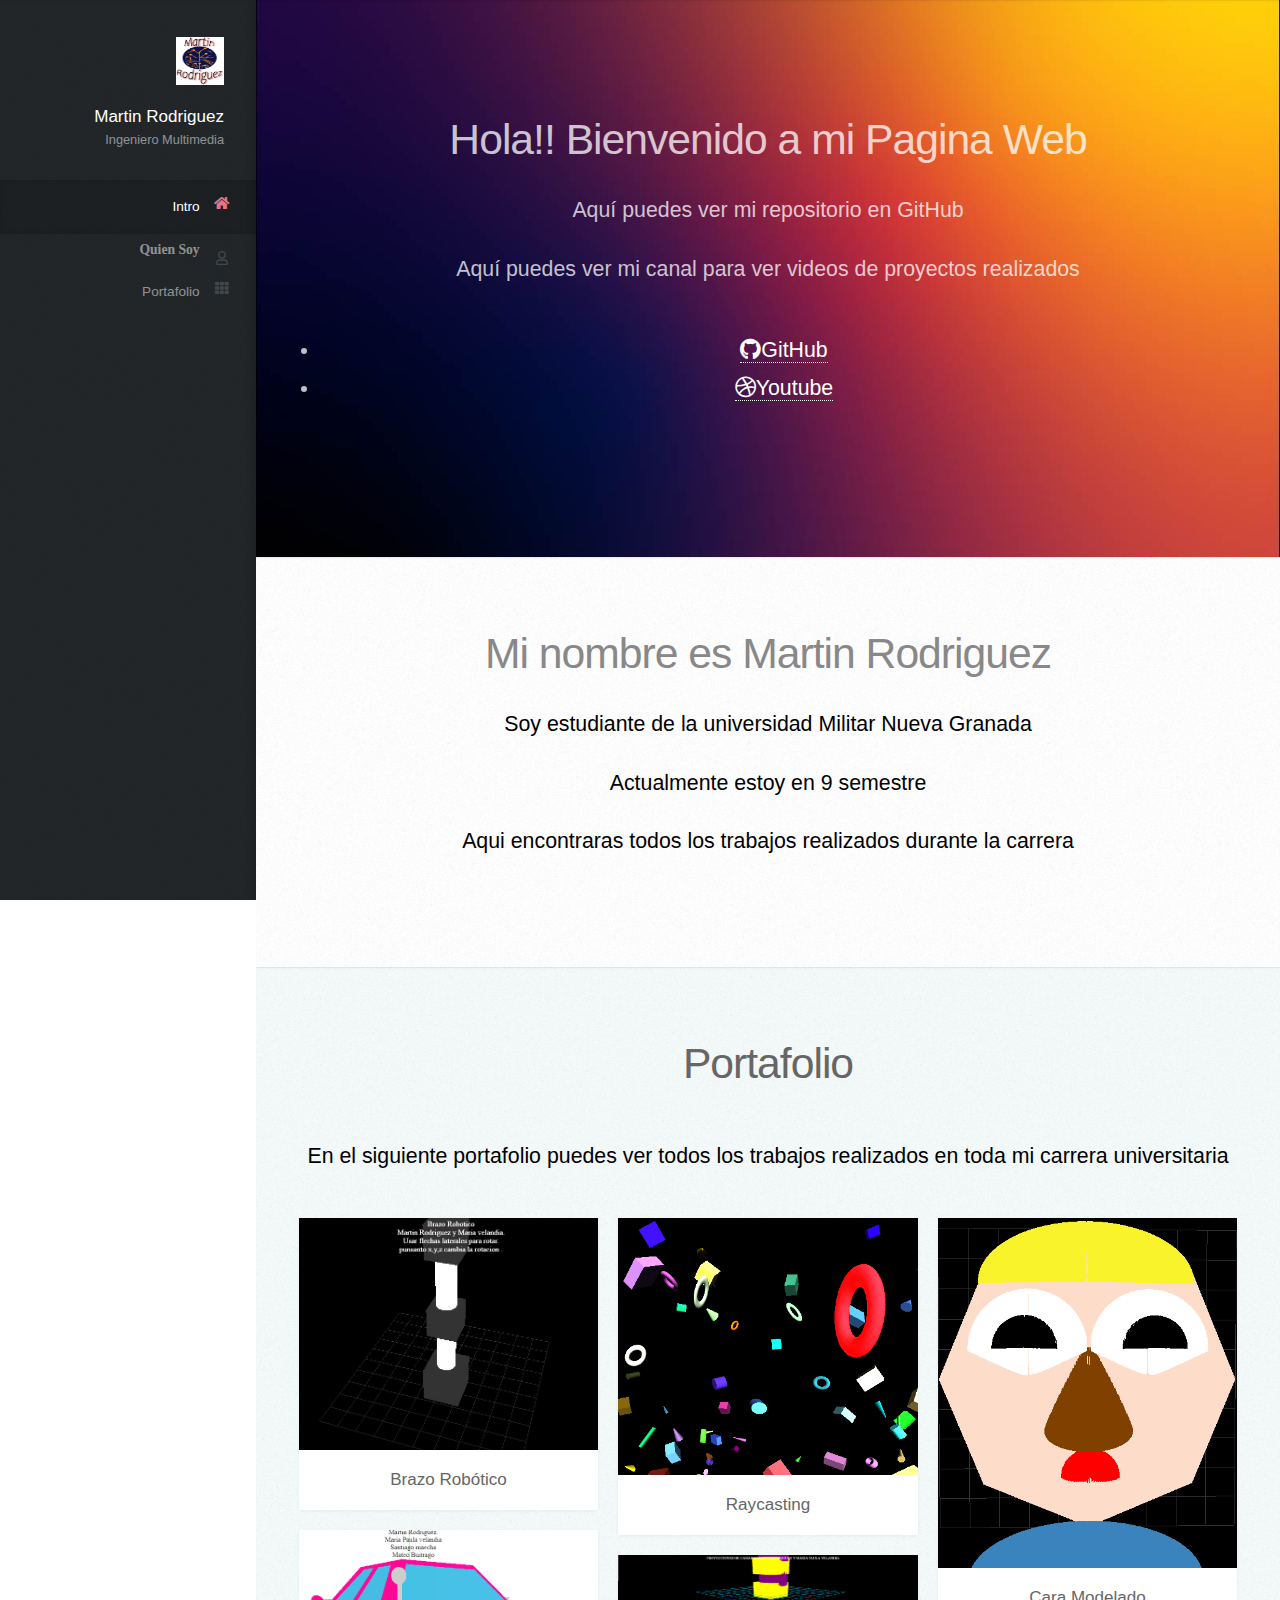
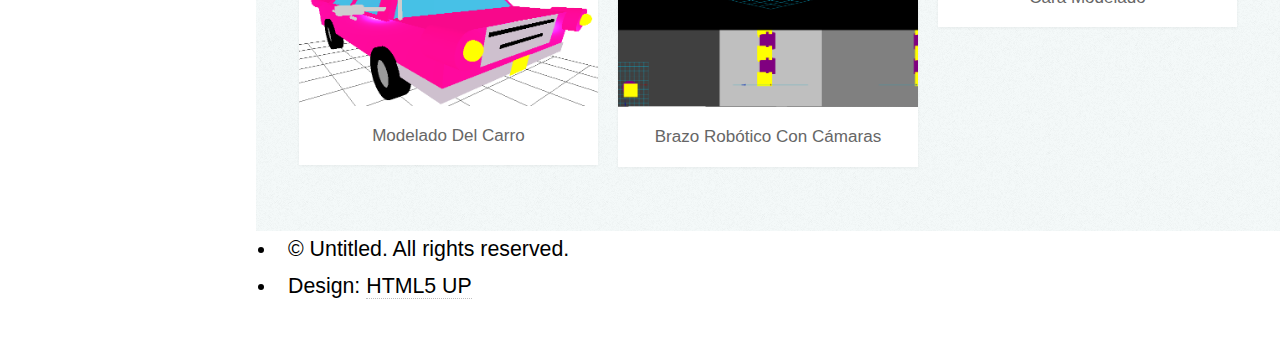
<file: index.html>
<!DOCTYPE HTML>
<!--
	Prologue by HTML5 UP
	html5up.net | @ajlkn
	Free for personal and commercial use under the CCA 3.0 license (html5up.net/license)
-->
<html>
	<head>
		<title>Portafolio</title>
		<meta charset="utf-8" />
		<meta name="viewport" content="width=device-width, initial-scale=1, user-scalable=no" />
		<link rel="stylesheet" href="assets/css/main.css" />
	</head>
	<body class="is-preload">

		<!-- Header -->
			<div id="header">

				<div class="top">

					<!-- Logo -->
						<div id="logo">
							<span class="image avatar48"><img src="images/logo%20Final.png" alt="" /></span>
							<h1 id="title">Martin Rodriguez</h1>
							<p>Ingeniero Multimedia</p>
						</div>

					<!-- Nav -->
						<nav id="nav">
							<ul>
								<li><a href="#top" id="top-link"><span class="icon solid fa-home">Intro</span></a></li>
                                <li><a href="#Quien_soy" id="Quien_soy-link"><span class="icon fas fa-user">Quien Soy</span></a></li>
								<li><a href="#portafolio" id="portafolio-link"><span class="icon solid fa-th">Portafolio</span></a></li>
								
				        	</ul>
						</nav>

				</div>

				<div class="bottom">

					<!-- Social Icons -->
						<ul class="icons">
							
						</ul>

				</div>

			</div>

		<!-- Main -->
			<div id="main">

				<!-- Intro -->
					<section id="top" class="one dark cover">
						<div class="container">

							<header>
								<h2 class="alt">Hola!! Bienvenido a mi Pagina Web  </h2>
								<p>Aquí puedes ver mi repositorio en GitHub  </p>
                                <p>Aquí puedes ver mi canal para ver videos de proyectos realizados  </p>
                                	
                                
							</header>

							<footer>
				        <ul class="actions">
							<li><a href="https://github.com/MartinRodriguez96/Computacion-Grafica2020" class="icon brands fa-github">GitHub</a></li>
                            <!-- Header -->
					        <li><a href="https://www.youtube.com/channel/UC-1tfKU1d8bm6gBQbzeMLUw" class="icon brands fa-dribbble">Youtube</a></li>
						
					
						</ul>
							</footer>

						</div>
                        
                        <!--Quien Soy -->
					</section>
                 <section id="Quien_soy" class="tow">
						<div class="container">

							<header>
								<h2 class="alt"> Mi nombre es Martin Rodriguez  </h2>
								<p>Soy estudiante de la universidad Militar Nueva Granada  </p>
                                <p> Actualmente estoy en 9 semestre </p>
                                <p> Aqui encontraras todos los trabajos realizados durante la carrera  </p>
                                	
                                
							</header>

						

						</div>
					</section>

				<!-- Portfolio -->
					<section id="portafolio" class="two">
						<div class="container">

							<header>
								<h2>Portafolio</h2>
							</header>

							<p>En el siguiente portafolio puedes ver todos los trabajos realizados en toda mi carrera universitaria</p>

							<div class="row">
								<div class="col-4 col-12-mobile">
									<article class="item">
										<a href="Brazo Robotico/Brazo Robotico.html" class="image fit"><img src="images/1.png" /></a>
                                       
										<header>
											<h3>Brazo Robótico</h3>
										</header>
									</article>
                                    
                                    <article class="item">
										<a href="carro Final/Carro Final.html" class="image fit"><img src="images/Carro.png" /></a>
                                       
										<header>
											<h3>Modelado Del Carro</h3>
										</header>
									</article>
                                   
									
								</div>
								<div class="col-4 col-12-mobile">
									<article class="item">
										<a href="Raycasting/raycasting.html" class="image fit"><img src="images/Ray.png"  /></a>
										<header>
											<h3>Raycasting</h3>
										</header>
									</article>
                                    
                                    <article class="item">
										<a href="Brazo%20Robotico%20Con%20Camaras/Brazo%20robotico%20con%20camaras..html" class="image fit"><img src="images/2.png"  /></a>
										<header>
											<h3>Brazo Robótico Con Cámaras</h3>
										</header>
									</article>
                                    
								</div>
								<div class="col-4 col-12-mobile">
									<article class="item">
										<a href="Cara/Cara.html" class="image fit"><img src="images/Cara.png"  /></a>
										<header>
											<h3>Cara Modelado</h3>
										</header>
									</article>
                                    
                                                         
                                    
								</div>
							</div>

						</div>
					</section>

				

					


				<!-- Copyright -->
					<ul class="copyright">
						<li>&copy; Untitled. All rights reserved.</li><li>Design: <a href="http://html5up.net">HTML5 UP</a></li>
					</ul>

			</div>

		<!-- Scripts -->
			<script src="assets/js/jquery.min.js"></script>
			<script src="assets/js/jquery.scrolly.min.js"></script>
			<script src="assets/js/jquery.scrollex.min.js"></script>
			<script src="assets/js/browser.min.js"></script>
			<script src="assets/js/breakpoints.min.js"></script>
			<script src="assets/js/util.js"></script>
			<script src="assets/js/main.js"></script>

	</body>
</html>
</file>
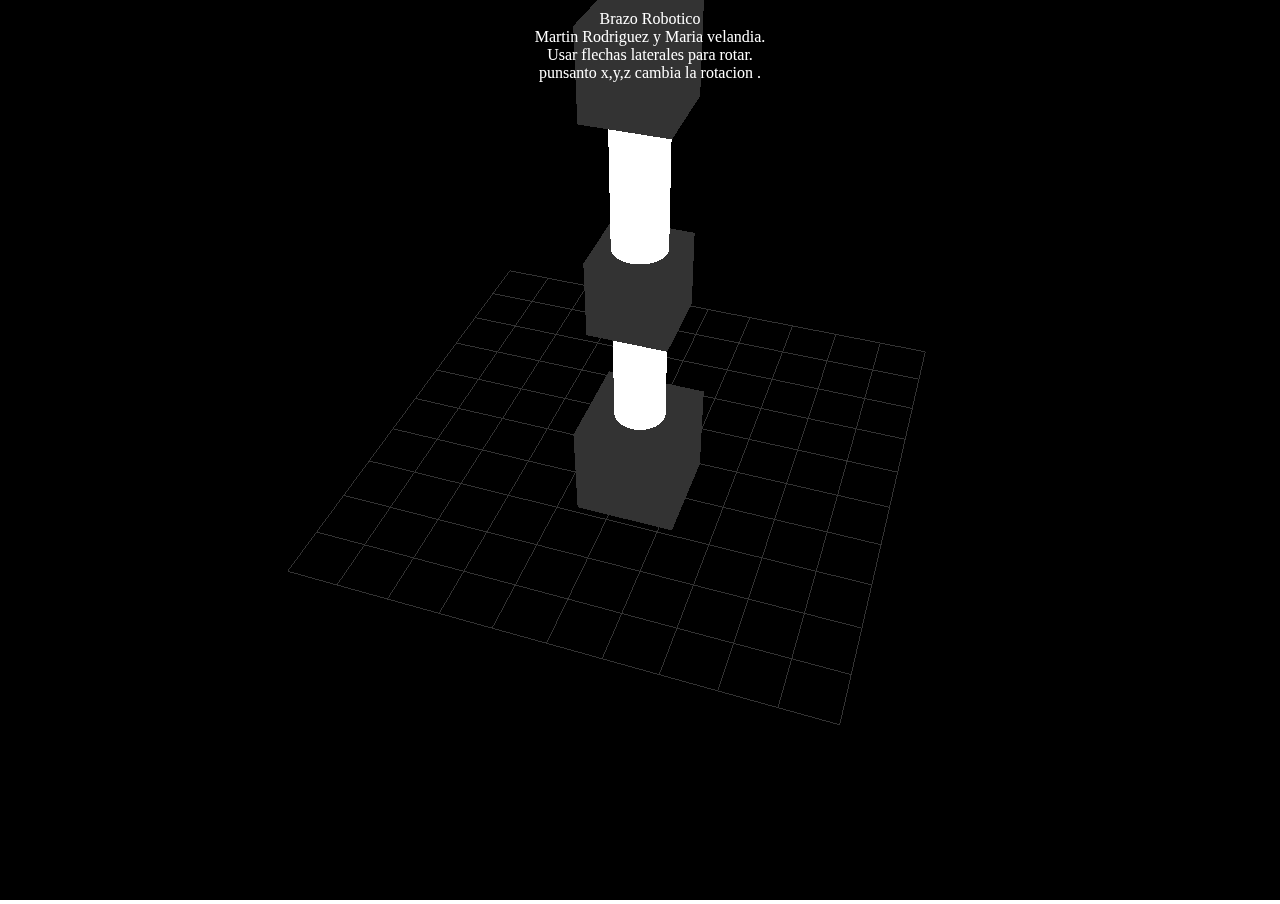
<file: Brazo Robotico/Brazo Robotico.html>
<!DOCTYPE html>
<html>
    <head>
        <title>Brazo Robotico</title>
        <style>
            html, body { margin: 0; padding: 0; overflow: hidden; }
            #info {
                position: absolute;
                padding: 10px;
                width: 100%;
                text-align: center;
                color: #FFFFFF;
            }
        </style>
    </head>
    <body>
        <div id="info">Brazo Robotico<br/>
            Martin Rodriguez y Maria velandia.<br/> 
            Usar flechas laterales para rotar.<br/>
            punsanto x,y,z cambia la rotacion .<br/>
        </div>
    <script src="js/three.min.js"></script>
    <script>
		var scene, aspect, camera, renderer;
		var geometry,geometry2,geometry3;
		var base,brazo1,brazo2,union,union1;
		var startTime = Date.now();
				
		
		var leftArrow = false;
		var rightArrow = false;
		var xAxis = true;
		var yAxis = false;
		var zAxis = false;
		
		init();
		animate();
	
		function init(){
			scene = new THREE.Scene();
			aspect = window.innerWidth / window.innerHeight;
			camera = new THREE.PerspectiveCamera( 45, aspect, 0.1, 1000);
			renderer = new THREE.WebGLRenderer();
			renderer.setSize( window.innerWidth, window.innerHeight );
			document.body.appendChild( renderer.domElement );
				  			
			//EVENTOS DE TECLADO
			
			var onKeyDown = function ( event ) {
				switch ( event.keyCode ) {
					
					case 37: // ROTAR CW
						leftArrow = true;
						break;
					case 39: // ROTAR CCW
						rightArrow = true;
						break;
					case 88: // SELECCIONAR EJE X DE ROTACION
						yAxis = false;
						zAxis = false;
						xAxis = true;
						break;
					case 89: // SELECCIONAR EJE Y DE ROTACION
						xAxis = false;
						zAxis = false;
						yAxis = true;
						break;
					case 90: // SELECCIONAR EJE Z DE 
						xAxis = false;
						yAxis = false;
						zAxis = true;
						break;
				}
			};	  
		  			
			var onKeyUp = function ( event ) {
				switch ( event.keyCode ) {
					
					case 37: // ROTAR CW
						leftArrow = false;
						break;
					case 39: // ROTAR CCW
						rightArrow = false;
						break;
					
				}
			};	  	
			
			document.addEventListener( 'keydown', onKeyDown, false );
			document.addEventListener( 'keyup', onKeyUp, false );
			
			//ELEMENTOS DE ESCENA
							  
			var size = 10;
			var arrowSize = 1;
			var divisions = size;
			var origin = new THREE.Vector3( 0, 0, 0 );
			var x = new THREE.Vector3( 1, 0, 0 );
			var y = new THREE.Vector3( 0, 1, 0 );
		  	var z = new THREE.Vector3( 0, 0, 1 );
			var color1 = new THREE.Color( 0xFFFFFF );
		  	var color2 = new THREE.Color( 0x333333 );
		  	var colorR = new THREE.Color( 0xAA0000 );
		  	var colorG = new THREE.Color( 0x00AA00 );
		  	var colorB = new THREE.Color( 0x0000AA );
			var colorRd = new THREE.Color( 0xAA6666 );
		  	var colorGd = new THREE.Color( 0x66AA66 );
		  	var colorBd = new THREE.Color( 0x6666AA );
		  
		  	//CREAR LAS GRILLAS PARA EL ESCENARIO
		  	var axesHelper = new THREE.AxesHelper( size );
		  	var gridHelperXY = new THREE.GridHelper( size, divisions, color1, color1);
		  	var gridHelperXZ = new THREE.GridHelper( size, divisions, color2, color2 );
		  	var gridHelperYZ = new THREE.GridHelper( size, divisions, color2, color2 );
            
            //ROTARLAS PARA QUE QUEDEN EN EL ESPACIO ADECUADO
            gridHelperXY.rotateOnWorldAxis ( x, THREE.Math.degToRad(90) );
            gridHelperXZ.rotateOnWorldAxis ( y, THREE.Math.degToRad(90) );
            gridHelperYZ.rotateOnWorldAxis ( z, THREE.Math.degToRad(90) );
            
            //CREAR LAS FLECHAS QUE INDICAN LOS EJES DE COORDENADAS 3D
            var arrowX = new THREE.ArrowHelper( x, origin, arrowSize, colorR );
            var arrowY = new THREE.ArrowHelper( y, origin, arrowSize, colorG );
            var arrowZ = new THREE.ArrowHelper( z, origin, arrowSize, colorB );
			
			//CREAR LAS GEOMETRÍAS
			geometry = new THREE.BoxGeometry( 2, 2, 2 );
            geometry2 = new THREE.CylinderGeometry( .5, .5, 3, 32 );
			for ( var i = 0; i < geometry2.faces.length; i++) { 
				if( geometry2.faces[i].normal.y != 0) { 
					geometry2.faces[i].color = colorGd; 
				} 
			}
            geometry3 = new THREE.BoxGeometry( 1.5, 1.5, 1.5 );
			
			
			//CREAR LOS MATERIALES
			var material = new THREE.MeshBasicMaterial( { color: color1, vertexColors: THREE.FaceColors } );
            var material1 = new THREE.MeshBasicMaterial( { color: color2, vertexColors: THREE.FaceColors } );
			
			//CREAR LOS OBJETOS
			base = new THREE.Mesh( geometry, material1 );
            union= new THREE.Mesh( geometry3, material1 );
            union1= new THREE.Mesh( geometry3, material1 );
            brazo1= new THREE.Mesh( geometry2, material );
            brazo2= new THREE.Mesh( geometry2, material );
            
            base.add(brazo1);
            brazo1.add(union);
            union.add(brazo2);
            brazo2.add(union1);
            brazo1.applyMatrix( new THREE.Matrix4().makeTranslation(0,2,0) );
            union.applyMatrix( new THREE.Matrix4().makeTranslation(0,2,0) );
            union1.applyMatrix( new THREE.Matrix4().makeTranslation(0,2,0) );
            brazo2.applyMatrix( new THREE.Matrix4().makeTranslation(0,2,0) );
            
            
									
		  	//AGREGAR A LA ESCENA
            scene.add( gridHelperXZ );
		  	scene.add( arrowX );	
		  	scene.add( arrowY );	
		  	scene.add( arrowZ );	
			scene.add( base );
            
            brazo1.position.y=5;
            
			
			//MOVER LA CAMARA
			camera.position.x = 5;
			camera.position.y = 15;	 
		  	camera.position.z =  15;
            camera.lookAt( origin );
            
             
			}
    
    function animate() {
        render();
        requestAnimationFrame( animate );
    }
    
    function render(){
        var dtime = Date.now()-startTime;
		
		var theta=0;			//Variable para ángulo de rotación
		
		
		if(rightArrow){
			theta = .1;
		}
		if(leftArrow){
			theta = -.1;
		}
		
		
		
		
		
		
		//ROTACIONES
		var ct = Math.cos(theta);
		var st = Math.sin(theta);
		var r = new THREE.Matrix4();
        var r2= new THREE.Matrix4();
        var r3= new THREE.Matrix4();

		//MATRIZ DE ROTACIÓN EN EJE X
		if(xAxis){
			r3.set( 	1,  0,  0, 0,
					0, ct,-st, 0, 
					0, st, ct, 0,
					0,  0,  0, 1 );		
		}
		//MATRIZ DE ROTACIÓN EN EJE Y
		else if(yAxis){
			r.set( 	ct, 0, st, 0,
					 0, 1,  0, 0, 
				   -st, 0, ct, 0,
					 0, 0,  0, 1 );		
		}
		//MATRIZ DE ROTACIÓN EN EJE Z
		else if (zAxis){
			r2.set( 	ct,-st, 0, 0,
				    st, ct, 0, 0, 
					 0,  0, 1, 0,
					 0,  0, 0, 1 );		
		}
				
		base.applyMatrix(r);
        union.applyMatrix(r);
        union1.applyMatrix(r);
        brazo1.applyMatrix(r2);
        brazo2.applyMatrix(r3);
				
		base.elementsNeedUpdate = true;
        brazo1.elementsNeedUpdate = true;
		//objeto2.elementsNeedUpdate = true;
        camera.lookAt( 0, 0, 0 );
        renderer.render( scene, camera );
    }
    </script>
  </body>
</html>
</file>
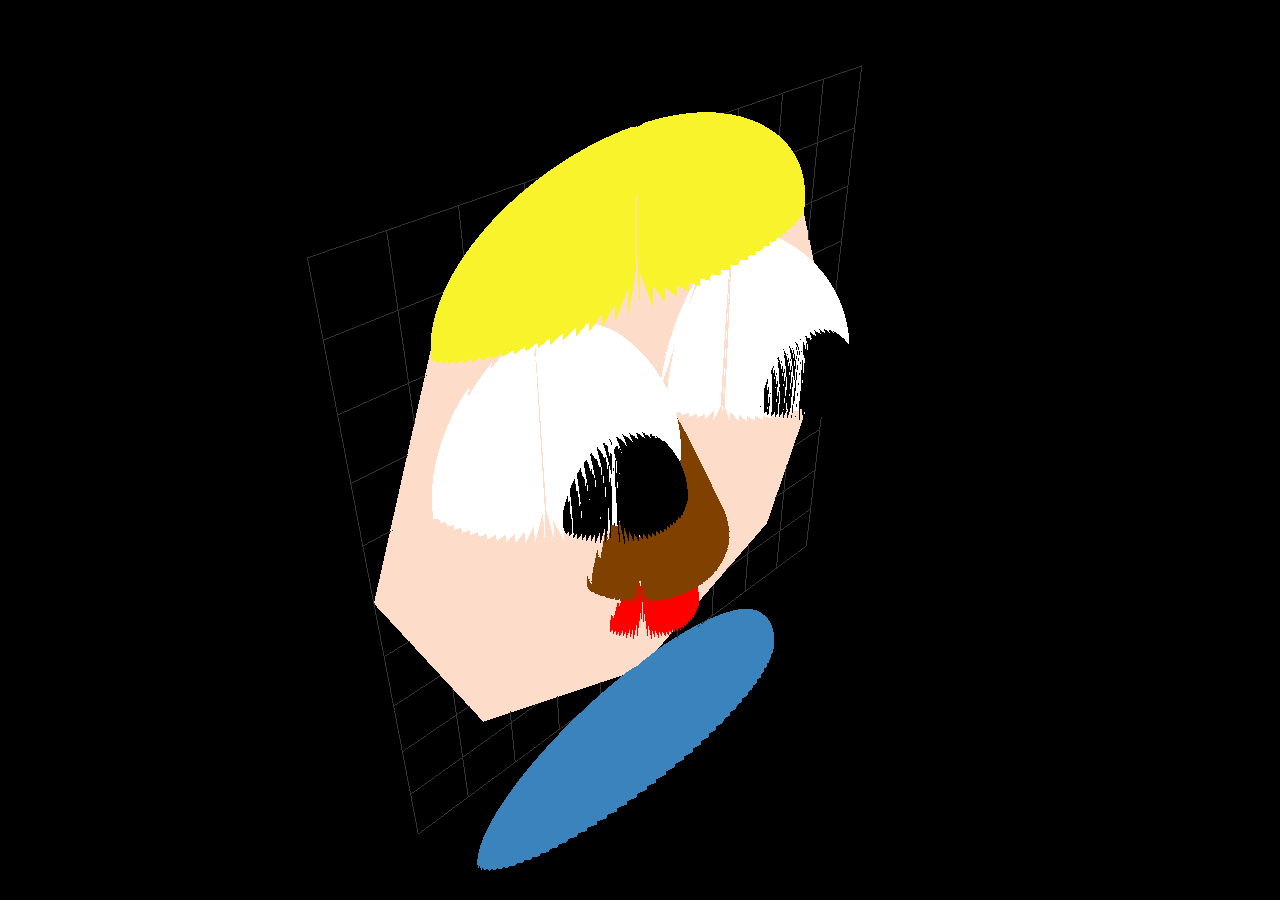
<file: Cara/Cara.html>
<!DOCTYPE html>
<html>
  <head>
    <title>Ej: CARA </title>
    <style>
      html, body { margin: 0; padding: 0; overflow: hidden; }
    </style>
  </head>
  <body>
    <script src="js/three.js"></script>
	<script src="js/controls/OrbitControls.js"></script>
    <script>
		var scene, aspect, camera, renderer, controls;
		var startTime = Date.now();
		var fan;
        var fan2;
		
		
		class TRIANGLE_FAN{	
		  constructor( Geometria ){
		    this.geometria = Geometria;
			console.log(this.geometria);
		  }  
		  draw(){			
			for( var i=2; i<this.geometria.vertices.length; i++ ){
			  this.geometria.faces.push( new THREE.Face3(0,i-1,i) );
			}
			this.geometria.computeFaceNormals();
			var materialFan = new THREE.MeshBasicMaterial( { color: 0xFDDDCA, side:THREE.DoubleSide } );
			var fan = new THREE.Mesh( this.geometria, materialFan );
			scene.add( fan );
		  }
		}
     
		class TRIANGLE_STRIP{
     constructor( Geometria ){
       this.geometria = Geometria;
     console.log(this.geometria);
     }
     draw(){
     for( var i=2; i<this.geometria.vertices.length; i++ ){
       this.geometria.faces.push( new THREE.Face3(i-2,i-1,i) );
     }
     this.geometria.computeFaceNormals();
     var materialStrip = new THREE.MeshBasicMaterial( { color: 0x804000 , side:THREE.DoubleSide } );
     var strip = new THREE.Mesh( this.geometria, materialStrip );
     scene.add( strip );
     }
   }
        
         class TRIANGLE_STRIP2{
     constructor( Geometria3 ){
       this.geometria3 = Geometria3;
     console.log(this.geometria3);
     }
     draw(){
     for( var i=2; i<this.geometria3.vertices.length; i++ ){
       this.geometria3.faces.push( new THREE.Face3(i-2,i-1,i) );
     }
     this.geometria3.computeFaceNormals();
     var materialStrip = new THREE.MeshBasicMaterial( { color: 0xFFFFFF, side:THREE.DoubleSide } );
     var strip = new THREE.Mesh( this.geometria3, materialStrip );
     scene.add( strip );
     }
   }    
		
    class TRIANGLE_STRIP3{
     constructor( Geometria4 ){
    this.geometria4 = Geometria4;
     console.log(this.geometria4);
     }
     draw(){
     for( var i=2; i<this.geometria4.vertices.length; i++ ){
       this.geometria4.faces.push( new THREE.Face3(i-2,i-1,i) );
     }
     this.geometria4.computeFaceNormals();
     var materialStrip = new THREE.MeshBasicMaterial( { color: 0x000000, side:THREE.DoubleSide } );
     var strip = new THREE.Mesh( this.geometria4, materialStrip );
     scene.add( strip );
     }
   }  
        
   class TRIANGLE_STRIP4{
     constructor( Geometria5 ){
       this.geometria5 = Geometria5;
     console.log(this.geometria5);
     }
     draw(){
     for( var i=2; i<this.geometria5.vertices.length; i++ ){
       this.geometria5.faces.push( new THREE.Face3(i-2,i-1,i) );
     }
     this.geometria5.computeFaceNormals();
     var materialStrip = new THREE.MeshBasicMaterial( { color: 0xFF0000, side:THREE.DoubleSide } );
     var strip = new THREE.Mesh( this.geometria5, materialStrip );
     scene.add( strip );
     }
   }
    
        
    class TRIANGLE_STRIP5{
    constructor( Geometria6 ){
    this.geometria6 = Geometria6;
     console.log(this.geometria6);
     }
     draw(){
     for( var i=2; i<this.geometria6.vertices.length; i++ ){
       this.geometria6.faces.push( new THREE.Face3(i-2,i-1,i) );
     }
     this.geometria6.computeFaceNormals();
     var materialStrip = new THREE.MeshBasicMaterial( { color: 0xF8F32B, side:THREE.DoubleSide } );
     var strip = new THREE.Mesh( this.geometria6, materialStrip );
     scene.add( strip );
     }
   }
        
    class TRIANGLE_STRIP6{
    constructor( Geometria7 ){
    this.geometria7 = Geometria7;
     console.log(this.geometria7);
     }
     draw(){
     for( var i=2; i<this.geometria7.vertices.length; i++ ){
       this.geometria7.faces.push( new THREE.Face3(i-2,i-1,i) );
     }
     this.geometria7.computeFaceNormals();
     var materialStrip = new THREE.MeshBasicMaterial( { color: 0x3B83BD, side:THREE.DoubleSide } );
     var strip = new THREE.Mesh( this.geometria7, materialStrip );
     scene.add( strip );
     }
   }
        



        
  	
		init();
		animate();
	
		function init(){
			scene = new THREE.Scene();
			aspect = window.innerWidth / window.innerHeight;
			camera = new THREE.PerspectiveCamera( 45, aspect, 0.1, 1000);
			renderer = new THREE.WebGLRenderer();
			renderer.setSize( window.innerWidth, window.innerHeight );
			document.body.appendChild( renderer.domElement );
			controls = new THREE.OrbitControls( camera, renderer.domElement );
            				  
			var size = 10;
			var arrowSize = 1;
			var divisions = size;
			var origin = new THREE.Vector3( 0, 0, 0 );
			var x = new THREE.Vector3( 1, 0, 0 );
			var y = new THREE.Vector3( 0, 1, 0 );
		  	var z = new THREE.Vector3( 0, 0, 1 );
			var color1 = new THREE.Color( 0xFFFFFF );
		  	var color2 = new THREE.Color( 0x333333 );
		  	var colorR = new THREE.Color( 0xAA3333 );
		  	var colorG = new THREE.Color( 0x33AA33 );
		  	var colorB = new THREE.Color( 0x333366 );
		  
		  	//CREAR LAS GRILLAS PARA EL ESCENARIO
		  	var axesHelper = new THREE.AxesHelper( size );
		  	var gridHelperXY = new THREE.GridHelper( size, divisions, color1, color1);
		  	var gridHelperXZ = new THREE.GridHelper( size, divisions, color2, color2 );
		  	var gridHelperYZ = new THREE.GridHelper( size, divisions, color2, color2 );
            
            //ROTARLAS PARA QUE QUEDEN EN EL ESPACIO ADECUADO
            gridHelperXY.rotateOnWorldAxis ( x, THREE.Math.degToRad(90) );
            gridHelperXZ.rotateOnWorldAxis ( y, THREE.Math.degToRad(90) );
            gridHelperYZ.rotateOnWorldAxis ( z, THREE.Math.degToRad(90) );
            
            //CREAR LAS FLECHAS QUE INDICAN LOS EJES DE COORDENADAS 3D
            var arrowX = new THREE.ArrowHelper( x, origin, arrowSize, colorR );
            var arrowY = new THREE.ArrowHelper( y, origin, arrowSize, colorG );
            var arrowZ = new THREE.ArrowHelper( z, origin, arrowSize, colorB );
			
			//CREAR ILUMINACIÓN
            var ambient = new THREE.AmbientLight( 0xffffff, 2 );
            scene.add( ambient );
            
            var pointLight = new THREE.PointLight( 0xffffff, 1, 100 );
            pointLight.position.set( 5, 5, -5 );
            scene.add( pointLight );
			
			//CREAR LAS GEOMETRÍAS
            //Punto
			var punto0 = new THREE.Vector3(0.5,0,0);			
            var geometria = new THREE.Geometry();
			var radio = 5.0;
			var res = 8.0;
			geometria.vertices.push( punto0 );
            for( var i = 0; i <= res; i++){
                var punto = new THREE.Vector3();
				var punto2 = new THREE.Vector3();
				punto.x = 0;
                punto.y = radio * Math.sin( ( 2 * Math.PI * i )/ res );
                punto.z = radio * Math.cos( ( 2 * Math.PI * i )/ res );
				
				geometria.vertices.push( punto );
							
            }
            
			
			fan = new TRIANGLE_FAN(geometria);	
			fan.draw();
            
           var punto0 = new THREE.Vector3(5,0,0);
           var geometria = new THREE.Geometry();
           var geometria2 = new THREE.Geometry();
           var radio = 3.0;
           var res = 50.0;

           for( var j = 0; j <= res; j++){
           for( var i = 0; i <= res; i++){
               var punto = new THREE.Vector3(0,2.0,0);
               var punto2 = new THREE.Vector3();
            
               

               punto2.x =radio * Math.sin( ( (j+1) * 2 * Math.PI/2 )/res) * Math.sin( ( (i+1) * Math.PI  )/res)/2 ;
               punto2.y = -0.8* radio * Math.sin( ( (i+1) * Math.PI/2  )/res) ;
               punto2.z =  radio * Math.cos( ( (j+1) * 2 * Math.PI/2 )/res) * Math.sin( ( (i+1) * Math.PI )/res)/2 
               geometria2.vertices.push( punto );
               geometria2.vertices.push( punto2 );
           }
       }
            strip = new TRIANGLE_STRIP(geometria2);
            strip.draw();
            
            
            
     var punto0 = new THREE.Vector3(0,0,0);
     var geometria = new THREE.Geometry();
     var geometria3 = new THREE.Geometry();
     var radio = 2.0;
     var res = 50.0;

       for( var j = 0; j <= res; j++){
           for( var i = 0; i <= res; i++){
               var punto1 = new THREE.Vector3(0,0,2.0);
               var punto3 = new THREE.Vector3();
            
               punto3.x = radio * Math.sin( ( (j+1) * 2 * Math.PI/2 )/res) * Math.sin( ( (i+1) * Math.PI/2 )/res) ;
               punto3.y = 1+radio * Math.cos( ( (i+1) * Math.PI/2  )/res) ;
               punto3.z = 2.0+radio * Math.cos( ( (j+1) * 2 * Math.PI/2 )/res) * Math.sin( ( (i+1) * Math.PI/2  )/res) ;
               geometria3.vertices.push( punto1 );
               geometria3.vertices.push( punto3 );
           }
       }

            
     strip = new TRIANGLE_STRIP2(geometria3);
     strip.draw();
            
            
                        
     var punto0 = new THREE.Vector3(0,0,0);
     var geometria = new THREE.Geometry();
     var geometria3 = new THREE.Geometry();
     var radio = 2.0;
     var res = 50.0;

       for( var j = 0; j <= res; j++){
           for( var i = 0; i <= res; i++){
               var punto1 = new THREE.Vector3(0,0,-2.0);
               var punto4 = new THREE.Vector3();
            
               punto4.x = radio * Math.sin( ( (j+1) * 2 * Math.PI/2 )/res) * Math.sin( ( (i+1) * Math.PI/2 )/res) ;
               punto4.y = 1+radio * Math.cos( ( (i+1) * Math.PI/2  )/res) ;
               punto4.z = -2.0+radio * Math.cos( ( (j+1) * 2 * Math.PI/2 )/res) * Math.sin( ( (i+1) * Math.PI/2  )/res) ;
               geometria3.vertices.push( punto1 );
               geometria3.vertices.push( punto4 );
           }
       }

            
     strip = new TRIANGLE_STRIP2(geometria3);
     strip.draw();
            
            
     var punto0 = new THREE.Vector3(0,0,0);
     var geometria = new THREE.Geometry();
     var geometria4 = new THREE.Geometry();
     var radio = 1.0;
     var res = 50.0;

       for( var j = 0; j <= res; j++){
           for( var i = 0; i <= res; i++){
               var punto5 = new THREE.Vector3(1.5,1,-2.0);
               var punto6 = new THREE.Vector3();
            
               punto6.x = 1.5+radio * Math.sin( ( (j+1) * 2 * Math.PI/2 )/res) * Math.sin( ( (i+1) * Math.PI/2 )/res) ;
               punto6.y = 1+radio * Math.cos( ( (i+1) * Math.PI/2  )/res) ;
               punto6.z = -2.0+radio * Math.cos( ( (j+1) * 2 * Math.PI/2 )/res) * Math.sin( ( (i+1) * Math.PI/2  )/res) ;
               geometria4.vertices.push( punto5);
               geometria4.vertices.push( punto6 );
           }
       }

            
     strip = new TRIANGLE_STRIP3(geometria4);
     strip.draw();
            

     var punto0 = new THREE.Vector3(0,0,0);
     var geometria = new THREE.Geometry();
     var geometria4 = new THREE.Geometry();
     var radio = 1.0;
     var res = 50.0;

       for( var j = 0; j <= res; j++){
           for( var i = 0; i <= res; i++){
               var punto5 = new THREE.Vector3(1.5,1,2.0);
               var punto6 = new THREE.Vector3();
            
               punto6.x = 1.5+radio * Math.sin( ( (j+1) * 2 * Math.PI/2 )/res) * Math.sin( ( (i+1) * Math.PI/2 )/res) ;
               punto6.y = 1+radio * Math.cos( ( (i+1) * Math.PI/2  )/res) ;
               punto6.z = 2.0+radio * Math.cos( ( (j+1) * 2 * Math.PI/2 )/res) * Math.sin( ( (i+1) * Math.PI/2  )/res) ;
               geometria4.vertices.push( punto5 );
               geometria4.vertices.push( punto6 );
           }
       }

            
     strip = new TRIANGLE_STRIP3(geometria4);
     strip.draw();

            
    var punto0 = new THREE.Vector3(0,0,0);
    var geometria = new THREE.Geometry();
     var geometria5 = new THREE.Geometry();
     var radio = 1.0;
     var res = 50.0;

       for( var j = 0; j <= res; j++){
           for( var i = 0; i <= res; i++){
               var punto7 = new THREE.Vector3(0,-3.25,-0.06);
               var punto8 = new THREE.Vector3();
               
               punto8.x = 0+radio * Math.sin( ( (j+1) * 2 * Math.PI/2 )/res) * Math.sin( ( (i+1) * Math.PI/2 )/res) ;
               punto8.y = -3.25+radio * Math.cos( ( (i+1) * Math.PI/2  )/res) ;
               punto8.z = -0.06+radio * Math.cos( ( (j+1) * 2 * Math.PI/2 )/res) * Math.sin( ( (i+1) * Math.PI/2  )/res) ;
               geometria5.vertices.push( punto7 );
               geometria5.vertices.push( punto8 );

           }
       }
            
   
     strip = new TRIANGLE_STRIP4(geometria5);
     strip.draw();
            
            
     
            
    var punto0 = new THREE.Vector3(0,0,0);
    var geometria = new THREE.Geometry();
     var geometria6 = new THREE.Geometry();
     var radio = 1.0;
     var res = 50.0;

       for( var j = 0; j <= res; j++){
           for( var i = 0; i <= res; i++){
               var punto9 = new THREE.Vector3(0,3.25,0.06);
               var punto10 = new THREE.Vector3();
               
               punto10.x = 0+radio * Math.sin( ( (j+1) * 2 * Math.PI/2 )/res) * Math.sin( ( (i+1) * Math.PI/2 )/res) ;
               punto10.y = 3.25+2*radio * Math.cos( ( (i+1) * Math.PI/2  )/res) ;
               punto10.z = 0.06+3.62*radio * Math.cos( ( (j+1) * 2 * Math.PI/2 )/res) * Math.sin( ( (i+1) * Math.PI/2  )/res) ;
               geometria6.vertices.push( punto9 );
               geometria6.vertices.push( punto10 );

           }
       }
            
   
     strip = new TRIANGLE_STRIP5(geometria6);
     strip.draw();
            

    var punto0 = new THREE.Vector3(0,0,0);
    var geometria = new THREE.Geometry();
    var geometria7 = new THREE.Geometry();
    var radio = 1.0;
    var res = 50.0;

       for( var j = 0; j <= res; j++){
           for( var i = 0; i <= res; i++){
               var punto11 = new THREE.Vector3(0,-6.8,4);
               var punto12 = new THREE.Vector3();
               
               punto12.x = 0+radio * Math.sin( ( (j+1) * 2 * Math.PI/2 )/res) * Math.sin( ( (i+1) * Math.PI/2 )/res) ;
               punto12.y = -6.8+2*radio * Math.cos( ( (i+1) * Math.PI/2  )/res) ;
               punto12.z = 0.06+4*radio * Math.cos( ( (j+1) * 2 * Math.PI/2 )/res) * Math.sin( ( (i+1) * Math.PI/2  )/res) ;
               geometria7.vertices.push( punto11 );
               geometria7.vertices.push( punto12 );

           }
       }
            
   
     strip = new TRIANGLE_STRIP6(geometria7);
     strip.draw();

            


            
            
      
			
			
			//CREAR LOS MATERIALES
            var matLinea = new THREE.LineBasicMaterial( { color: 0x804000 } );
         
			
			//CREAR LOS OBJETOS
			var cara = new THREE.Line( geometria, matLinea );
            var Nariz = new THREE.Line( geometria2, matLinea );
           
            
			
		  	//AGREGAR A LA ESCENA
		  	//scene.add( gridHelperXY );
            scene.add( gridHelperYZ );
		  	scene.add( arrowX );	
		  	scene.add( arrowY );	
		  	scene.add( arrowZ );	
			scene.add( cara );
            scene.add( Nariz);
          
            
            
            
			
			
     
            
			camera.position.x = 10;
			camera.position.y = 10;	 
		  	camera.position.z = 10;
			
		  	camera.lookAt( origin );
			}
    
    function animate() {
        render();
		controls.update(); // required if controls.enableDamping = true, or if controls.autoRotate = true
        requestAnimationFrame( animate );
    }
    
    function render(){
        renderer.render( scene, camera );
    }
    </script>
  </body>
</html>
</file>
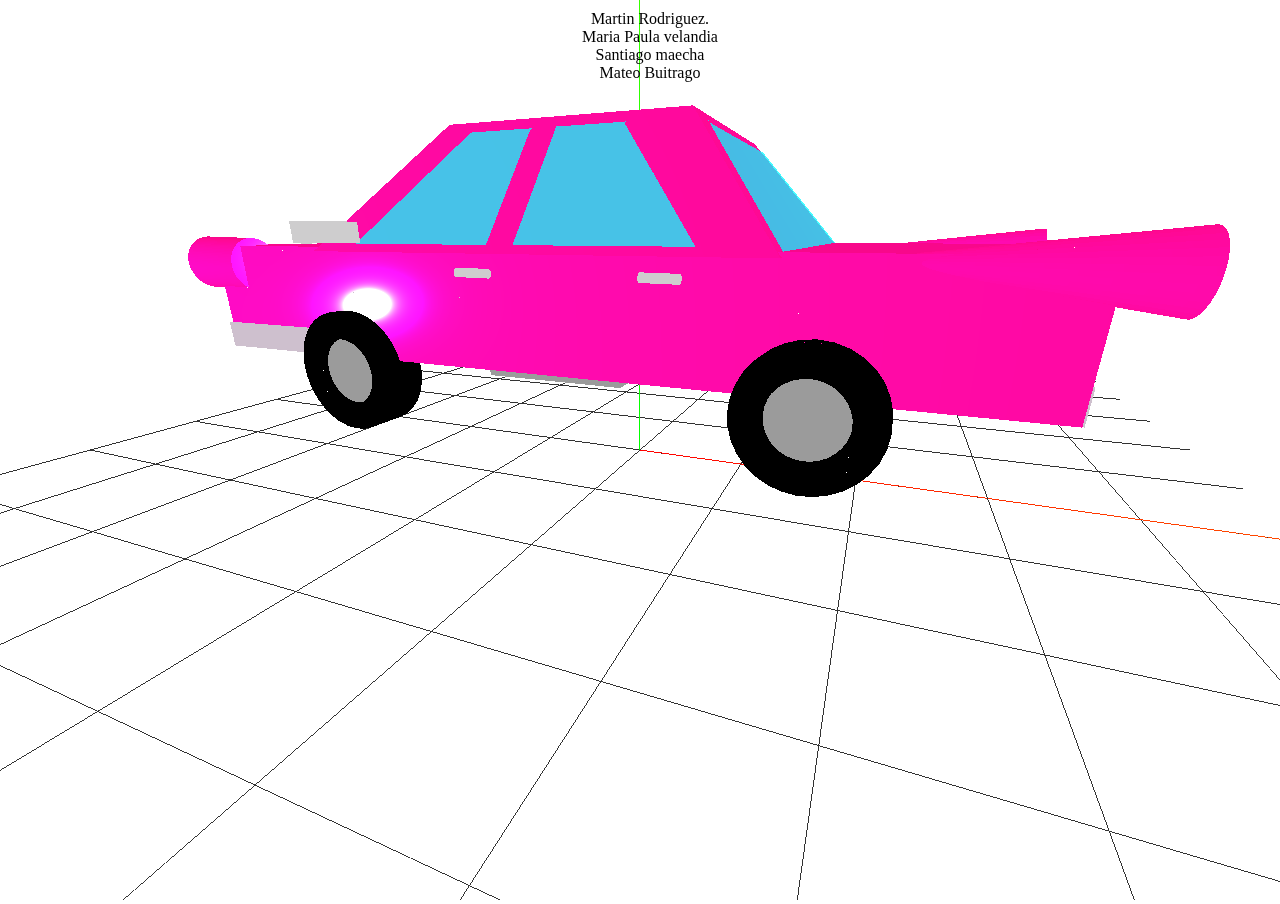
<file: carro Final/Carro Final.html>
<!DOCTYPE html>
<html>
  <head>
    <title>Carro</title>
    <style>
      html, body { margin: 0; padding: 0; overflow: hidden; }
        #info {
                position: absolute;
                padding: 10px;
                width: 100%;
                text-align: center;
                color: #000000;
            }
    </style>
  </head>
  <body>
      <div id="info">
            Martin Rodriguez.<br/>
            Maria Paula velandia <br/>
            Santiago maecha <br/>
            Mateo Buitrago <br/>
        </div>
    <script src="js/three.js"></script>
	<script src="js/controls/OrbitControls.js"></script>
	<script src="js/csg.js"></script>
	<script src="js/THREE.CSG.js"></script>
    <script>
		var scene, aspect, camera, renderer, controls;
		init();
		animate();
		function init(){
			//INICIALIZACIÓN
	        scene = new THREE.Scene();
            scene.background = new THREE.Color(0xffffff);
	        aspect = window.innerWidth / window.innerHeight;
	        camera = new THREE.PerspectiveCamera( 75, aspect, 0.1, 1000);
	        renderer = new THREE.WebGLRenderer();
	        renderer.setSize( window.innerWidth, window.innerHeight );
	        document.body.appendChild( renderer.domElement );
			controls = new THREE.OrbitControls( camera, renderer.domElement );
			
			//ELEMENTOS COMUNES
			var size = 10;
			var arrowSize = 1;
			var divisions = size;
			var origin = new THREE.Vector3( 0, 0, 0 );
			var x = new THREE.Vector3( 1, 0, 0 );
			var y = new THREE.Vector3( 0, 1, 0 );
		  	var z = new THREE.Vector3( 0, 0, 1 );
		  	var color = new THREE.Color( 0x333333 );
		  	var colorR = new THREE.Color( 0xAA3333 );
		  	var colorG = new THREE.Color( 0x33AA33 );
		  	var colorB = new THREE.Color( 0x333366 );
			
		  	//CREAR LAS GRILLAS PARA EL ESCENARIO
		  	var axesHelper = new THREE.AxesHelper( size );
			scene.add( axesHelper );
			
		  	var gridHelperXZ = new THREE.GridHelper( size, divisions, color, color );
			scene.add( gridHelperXZ );
            
            //ROTARLAS PARA QUE QUEDEN EN EL ESPACIO ADECUADO
            gridHelperXZ.rotateOnWorldAxis ( y, THREE.Math.degToRad(90) );

            //CREAR ILUMINACIÓN
            var ambient = new THREE.AmbientLight( 0xffffff, 2 );
            scene.add( ambient );
			
            var pointLight = new THREE.PointLight( 0xffffff, 1, 100 );
            pointLight.position.set( -5, 1, 5 );
            scene.add( pointLight );
			
            var pointLight = new THREE.PointLight( 0xffffff, .5, 100 );
            pointLight.position.set( 5, 1, -5 );
            scene.add( pointLight );
			
          
    
			//CREAR LAS GEOMETRÍAS
			var boxGeometry = new THREE.BoxGeometry( 2, 2.5, 2 );
            var boxGeometry1 = new THREE.BoxGeometry( 6, 0.8, 3.3 );
			var sphereGeometry = new THREE.SphereGeometry( .5, 32, 32 );
            var Conegeometry = new THREE.ConeGeometry( 2.39, 2, 4 );
            var Conegeometry1 = new THREE.ConeGeometry( 0.2, 1.5, 32 );
            var cylindergeometry = new THREE.CylinderGeometry( 0.2, 0.2, 0.5, 100 );
            var cylinder2geometry = new THREE.CylinderGeometry( 0.08, 0.08, 3.5, 100 );
            var geometry = new THREE.PlaneGeometry( 3.32, 0.2, 32 );
            var geometry1 = new THREE.PlaneGeometry( 1, 0.2, 32 );
            var geometry2 = new THREE.PlaneGeometry( 1, 0.2, 32 );
            var geometry3 = new THREE.PlaneGeometry( 3.32, 0.2, 32 );
            var geometry4 = new THREE.PlaneGeometry( 0.5, 0.25, 32 );
            var geometry5 = new THREE.SphereGeometry( 0.1, 0.1, 32 );
            var geometry6 = new THREE.SphereGeometry( 0.1, 0.1, 32 );
            var geometry7 = new THREE.PlaneGeometry( 2, 0.5, 32 );
            
            //Parte Mateo
			var geometry11 = new THREE.CylinderGeometry( .45, .45, .3, 32 );
			var geometry22 = new THREE.CylinderGeometry( .25, .25, .3, 32 );
			var geometry33 = new THREE.CylinderGeometry( .25, .25, .2, 32 );
			var geometry44 = new THREE.BoxGeometry( 4, .1, .2 );
			var geometry55 = new THREE.BoxGeometry( .2, .1, 3.3 );
			var geometry66 = new THREE.BoxGeometry( .7, .1, .5 );
			var geometry77 = new THREE.BoxGeometry( 1, .1, .5 );
			var geometry88 = new THREE.BoxGeometry( 1, .1, .7 );
			//Fin parte Mateo
        
						
			//CREAR LOS MATERIALES
            var material1 = new THREE.MeshStandardMaterial( { color: 0xf8088b, metalness: 0.5, roughness: 0.1 } );
			var material2 = new THREE.MeshStandardMaterial( { color: colorG, metalness: 0.5, roughness: 0.1 } );
            var material3 = new THREE.MeshBasicMaterial( {color: 0xcec0ce} );
            var material4 = new THREE.MeshBasicMaterial( {color: 0xffff00} );
            var material5 = new THREE.MeshStandardMaterial( { color:0xcec0ce, metalness: 0.5, roughness: 0.1 } );
            var material = new THREE.MeshBasicMaterial( {color: 0xCEC0CE, side: THREE.DoubleSide} );
            var material6 = new THREE.MeshBasicMaterial( {color: 0xffff00, side: THREE.DoubleSide} );
            var material7 = new THREE.MeshBasicMaterial( {color: 0xffff00} );
            var material8 = new THREE.MeshBasicMaterial( {color: 0xfe5203} );
            var material12 = new THREE.MeshBasicMaterial( {color: 0xcecdce} );
            
            //Parte Mateo
			var material55 = new THREE.MeshBasicMaterial( {color: 0x000000} );
			var material66 = new THREE.MeshBasicMaterial( {color: 0x9b9b9b} );
			//Fin parte Mateo
            
			//CREAR LAS MALLAS
			var cube = new THREE.Mesh( boxGeometry, material1 );
            var cube1=new THREE.Mesh( boxGeometry1, material1 );
            var cone = new THREE.Mesh( Conegeometry, material3 );
            var cone1 = new THREE.Mesh( Conegeometry1, material3 );
            var cone2 = new THREE.Mesh( Conegeometry1, material3 );
			var sphere = new THREE.Mesh( sphereGeometry, material2 );
            var cylinder = new THREE.Mesh( cylindergeometry, material4 );
            var cylinder1 = new THREE.Mesh( cylindergeometry, material4 );
            var cylinder2 = new THREE.Mesh(cylinder2geometry,material5);
            var plane = new THREE.Mesh( geometry, material );
            var plane1 = new THREE.Mesh( geometry1, material );
            var plane2 = new THREE.Mesh( geometry1, material );
            var plane3 = new THREE.Mesh( geometry3, material );
            var plane4 = new THREE.Mesh( geometry4, material6 );
            var plane5 = new THREE.Mesh( geometry4, material6 );
            var plane6 = new THREE.Mesh( geometry7, material );
            var sphere = new THREE.Mesh( geometry5, material7 );
            var sphere2 = new THREE.Mesh( geometry5, material7 );
            var sphere3 = new THREE.Mesh( geometry6, material8 );
            var sphere4 = new THREE.Mesh( geometry6, material8 );
            var sphere5 = new THREE.Mesh( geometry6, material12 );
            
            //Parte Mateo
			var cylinder22 = new THREE.Mesh( geometry11, material55);
			var cylinder55 = new THREE.Mesh( geometry11, material55);
			var cylinder33 = new THREE.Mesh( geometry11, material55);
			var cylinder44 = new THREE.Mesh( geometry11, material55);
			
			var cylinder66 = new THREE.Mesh( geometry22, material55);
			var cylinder77 = new THREE.Mesh( geometry22, material55);
			var cylinder88 = new THREE.Mesh( geometry22, material55);
			var cylinder99 = new THREE.Mesh( geometry22, material55);
			
			var cylinder100 = new THREE.Mesh( geometry33, material66);
			var cylinder111 = new THREE.Mesh( geometry33, material66);
			var cylinder122 = new THREE.Mesh( geometry33, material66);
			var cylinder133 = new THREE.Mesh( geometry33, material66);
			
			var tubo = new THREE.Mesh( geometry44, material66);
			var tubo2 = new THREE.Mesh( geometry44, material66);
			var tubo3 = new THREE.Mesh( geometry55, material66);
			var tubo4 = new THREE.Mesh( geometry55, material66);
			var tubo5 = new THREE.Mesh( geometry66, material66);
			var tubo6 = new THREE.Mesh( geometry77, material66);
			var tubo7 = new THREE.Mesh( geometry88, material66);
			//Fin parte Mateo
            
            cube.translateY(4 );
            cube.translateX(-0.2 );
            cube1.translateY(1.5);
            cone.translateY(2.87);
            cone.translateX(-0.2);
            cone.rotateY(2.35);
            
            cone1.rotateZ(1.55);
            cone1.translateY(-2.5);
            cone1.translateX(1.9);
			cone1.translateZ(-1.6);
           
            cone2.rotateZ(1.55);
            cone2.translateY(-2.5);
            cone2.translateX(1.9);
			cone2.translateZ(1.6);
            
            cylinder.rotateZ(1.55);
            cylinder.translateY(3);
            cylinder.translateX(1.7);
			cylinder.translateZ(1.55);
            cylinder1.rotateZ(1.55);
            cylinder1.translateY(3);
            cylinder1.translateX(1.7);
			cylinder1.translateZ(-1.55);
            
            cylinder2.translateY(2);
            cylinder2.translateX()
            
            plane.rotateY(1.570);
            plane.translateZ(-3.01);
            plane.translateY(1.2);
            plane.translateX(0.01);
            
            
            plane1.translateZ(1.66);
            plane1.translateY(1.2);
            plane1.translateX(-2.53);
            
            
            plane2.translateZ(-1.66);
            plane2.translateY(1.2);
            plane2.translateX(-2.51);
            
            
            plane3.rotateY(1.570);
            plane3.translateZ(3.01);
            plane3.translateY(1.2);
            plane3.translateX(0.01);
            
                        
            plane4.rotateY(1.570);
            plane4.translateZ(3.01);
            plane4.translateY(1.5);
            plane4.translateX(0.01);
            
                                    
            plane5.rotateY(1.570);
            plane5.translateZ(-3.03);
            plane5.translateY(1.2);
            plane5.translateX(-0.01);
            
                        
            plane6.rotateY(1.570);
            plane6.translateZ(-3.01);
            plane6.translateY(1.65);
            plane6.translateX(0.01);
            
            sphere.translateX(-3.25);
            sphere.translateY(1.78);
            sphere.translateZ(1.55);
            
            
            sphere2.translateX(-3.25);
            sphere2.translateY(1.78);
            sphere2.translateZ(-1.55);
            
            
            sphere3.translateX(3.25);
            sphere3.translateY(1.85);
            sphere3.translateZ(1.6);
            
            sphere4.translateX(3.25);
            sphere4.translateY(1.85);
            sphere4.translateZ(-1.6);
            
            sphere5.translateY(2.45);
            sphere5.translateZ(-1.56);
            sphere5.translateX(-2);
            
            //Parte Mateo
            
			cylinder22.translateY(1);
            cylinder22.translateX(1.7);
			cylinder22.translateZ(1.6);
			cylinder22.rotateZ(1.55);
			cylinder22.rotateX(1.55);
			
			cylinder66.translateY(1);
            cylinder66.translateX(1.7);
			cylinder66.translateZ(1.6);
			cylinder66.rotateZ(1.55);
			cylinder66.rotateX(1.55);
			
			cylinder100.translateY(1);
            cylinder100.translateX(1.7);
			cylinder100.translateZ(1.6);
			cylinder100.rotateZ(1.55);
			cylinder100.rotateX(1.55);
			
			
			cylinder33.translateY(1);
            cylinder33.translateX(-1.7);
			cylinder33.translateZ(-1.6);
			cylinder33.rotateZ(1.55);
			cylinder33.rotateX(1.55);
			
			cylinder77.translateY(1);
            cylinder77.translateX(-1.7);
			cylinder77.translateZ(-1.6);
			cylinder77.rotateZ(1.55);
			cylinder77.rotateX(1.55);
			
			cylinder111.translateY(1);
            cylinder111.translateX(-1.7);
			cylinder111.translateZ(-1.6);
			cylinder111.rotateZ(1.55);
			cylinder111.rotateX(1.55);
			
			
			
			
			cylinder44.translateY(1);
            cylinder44.translateX(-1.7);
			cylinder44.translateZ(1.6);
			cylinder44.rotateZ(1.55);
			cylinder44.rotateX(1.55);
			
			cylinder88.translateY(1);
            cylinder88.translateX(-1.7);
			cylinder88.translateZ(1.6);
			cylinder88.rotateZ(1.55);
			cylinder88.rotateX(1.55);
			
			cylinder122.translateY(1);
            cylinder122.translateX(-1.7);
			cylinder122.translateZ(1.6);
			cylinder122.rotateZ(1.55);
			cylinder122.rotateX(1.55);
			
			
			
			
			cylinder55.translateY(1);
            cylinder55.translateX(1.7);
			cylinder55.translateZ(-1.6);
			cylinder55.rotateZ(1.55);
			cylinder55.rotateX(1.55);
			
			cylinder99.translateY(1);
            cylinder99.translateX(1.7);
			cylinder99.translateZ(-1.6);
			cylinder99.rotateZ(1.55);
			cylinder99.rotateX(1.55);
			
			cylinder133.translateY(1);
            cylinder133.translateX(1.7);
			cylinder133.translateZ(-1.6);
			cylinder133.rotateZ(1.55);
			cylinder133.rotateX(1.55);
			
			tubo.translateY(1.1);
			
			tubo3.translateY(1.1);
			tubo3.translateX(1.7);
			
			tubo4.translateY(1.1);
			tubo4.translateX(-1.7);
			
			tubo5.translateY(1.1);
			tubo5.translateX(1.5);
			
			tubo6.translateY(1.1);
			tubo6.translateX(-1.5);
			
			tubo7.translateY(1.1);
			tubo7.translateZ(1.25);
			
			//Fin parte Mateo
			
            
            
           var curve2D = [];
            curve2D[0] = new THREE.Vector2( 1.3, 0.88 );
            curve2D[1] = new THREE.Vector2( 1.3, 0.88 );
            curve2D[2] = new THREE.Vector2( 3, 0.86 );
            curve2D[3] = new THREE.Vector2( 3.08, 0.88 );
            curve2D[4] = new THREE.Vector2( 3.8, -0.2 );//final
            
			var shape = new THREE.Shape();
			shape.moveTo(0.6,-0.2);//inicial
			shape.splineThru(curve2D);
            
            var material = new THREE.LineBasicMaterial( { color : 0x08e8f8 } );
            var resolution = 50;
            var points = shape.getPoints( resolution );
            var geometry = new THREE.BufferGeometry().setFromPoints( points );
            // Create the final object to add to the scene
            var curveObject = new THREE.Line( geometry, material );
            
			//EXTRUDE
			var extrudeSettings = {
				steps: 0,
				amount: -		1,
				bevelEnabled: false,
			};

			var geometryExt = new THREE.ExtrudeGeometry( shape, extrudeSettings );
			var materialExt= new THREE.MeshStandardMaterial( { 
				color: 0x08e8f8, 
				metalness: 0.5, 
				roughness: 0.1,
				opacity: 0.75,
				transparent: true			
			} );
			
			var mesh = new THREE.Mesh( geometryExt, materialExt ) ;
			scene.add(mesh);
            
            
            mesh.rotateY(-1.58);
            mesh.translateY(2);
            mesh.translateZ(1.79); 
            mesh.translateX(-2.2);
            mesh.rotateX(-0.7);
            
            var mesh1 = new THREE.Mesh( geometryExt, materialExt ) ;
			scene.add(mesh1);
            mesh1.rotateY(-1.58);
            mesh1.translateY(2);
            mesh1.translateZ(-1.4);
            mesh1.translateX(-2.2);
            mesh1.rotateX(0.7);
            
            
            var curve2D1 = [];
            curve2D1[0] = new THREE.Vector2( 1.3, 0.88 );
            curve2D1[1] = new THREE.Vector2( 1.3, 0.88 );
            curve2D1[2] = new THREE.Vector2( 1.8, 0.88 );
            curve2D1[3] = new THREE.Vector2( 1.8, 0.88 );
            curve2D1[4] = new THREE.Vector2( 1.8, -0.1 );//final
            
			var shape1 = new THREE.Shape();
			shape1.moveTo(0.7,-0.1);//inicial
			shape1.splineThru(curve2D1);
            
            var material = new THREE.LineBasicMaterial( { color : 0x08e8f8 } );
            var resolution = 50;
            var points = shape.getPoints( resolution );
            var geometry1 = new THREE.BufferGeometry().setFromPoints( points );
            
            // Create the final object to add to the scene
            var curveObject1 = new THREE.Line( geometry1, material );
            
			//EXTRUDE
			var extrudeSettings = {
				steps: 0,
				amount: -		1,
				bevelEnabled: false,
			};

			var geometryExt1 = new THREE.ExtrudeGeometry( shape1, extrudeSettings );
			var materialExt1= new THREE.MeshStandardMaterial( { 
				color: 0x08e8f8, 
				metalness: 0.5, 
				roughness: 0.1,
				opacity: 0.75,
				transparent: true			
			} );
            
            
            var mesh2 = new THREE.Mesh( geometryExt1, materialExt1 ) ;
            scene.add(mesh2);
            mesh2.translateY(2);
            mesh2.translateZ(-1.6);
            mesh2.translateX(-2.2);
            mesh2.rotateX(0.7);
            
            var mesh3 = new THREE.Mesh( geometryExt1, materialExt1 ) ;
            scene.add(mesh3);
            mesh3.translateY(2);
            mesh3.translateZ(1.6);
            mesh3.translateX(-2.2);
            mesh3.rotateX(-0.7);
            
            
             
            var curve2D2 = [];
            curve2D2[0] = new THREE.Vector2( 1.8, 0.88 );
            curve2D2[1] = new THREE.Vector2( 1.8, 0.88 );
            curve2D2[2] = new THREE.Vector2( 1.3, 0.88 );
            curve2D2[3] = new THREE.Vector2( 1.3 ,0.88);
            curve2D2[4] = new THREE.Vector2( 1.3, -0.1  );//final
            
			var shape2 = new THREE.Shape();
			shape2.moveTo(2.5,-0.1);//inicial
			shape2.splineThru(curve2D2);
            
            var material = new THREE.LineBasicMaterial( { color : 0x08e8f8 } );
            var resolution = 50;
            var points = shape.getPoints( resolution );
            var geometry2 = new THREE.BufferGeometry().setFromPoints( points );
            
            // Create the final object to add to the scene
            var curveObject2 = new THREE.Line( geometry2, material );
            
			//EXTRUDE
			var extrudeSettings = {
				steps: 0,
				amount: -		1,
				bevelEnabled: false,
			};

			var geometryExt2 = new THREE.ExtrudeGeometry( shape2, extrudeSettings );
			var materialExt2= new THREE.MeshStandardMaterial( { 
				color: 0x08e8f8, 
				metalness: 0.5, 
				roughness: 0.1,
				opacity: 0.75,
				transparent: true			
			} );
            var mesh4 = new THREE.Mesh( geometryExt2, materialExt2 ) ;
            scene.add(mesh4);
            mesh4.translateY(2);
            mesh4.translateZ(1.6);
            mesh4.translateX(-1.5);
            mesh4.rotateX(-0.7);
            
            var mesh5 = new THREE.Mesh( geometryExt2, materialExt2 ) ;
            scene.add(mesh5);
            mesh5.translateY(2);
            mesh5.translateZ(-1.6);
            mesh5.translateX(-1.48);
            mesh5.rotateX( 0.7);
            
            
            var geometry7 = new THREE.BoxGeometry( 0.13, 0.13, 0.4 );
            var material9 = new THREE.MeshBasicMaterial( {color: 0xcecdce} );
            var cube3 = new THREE.Mesh( geometry7, material9 );
            scene.add( cube3 );
           
            cube3.translateY(2);
            cube3.translateX(-1.35);
            cube3.translateZ(2.03);
           
            var geometry8 = new THREE.TorusGeometry( 0.8, 0.03, 20, 180, 1.1 );
            var material10 = new THREE.MeshBasicMaterial( { color: 0xcecdce } );
            var torus = new THREE.Mesh( geometry8, material10 );
            scene.add( torus );
           
           torus.translateY(2);
           torus.translateZ(1.35);//1.35
           torus.translateX(-0.85);//-0.85
           torus.rotateX(1.55);
           torus.rotateZ(2.3);
            
           var torus1 = new THREE.Mesh( geometry8, material10 );
           scene.add( torus1 );
           
           torus1.translateY(2);
           torus1.translateZ(-1.35);//1.35
           torus1.translateX(-0.85);//-0.85
           torus1.rotateX(-1.55);
           torus1.rotateZ(2.3);
            
           var cube4 = new THREE.Mesh( geometry7, material9 );
           scene.add( cube4 );            
           cube4.translateY(2);
           cube4.translateX(-1.35);
           cube4.translateZ(-2.03);
            
            var geometry9 = new THREE.CylinderGeometry( 0.03, 0.03, 0.6, 32 );
            var material11 = new THREE.MeshBasicMaterial( {color: 0xcecdce} );
            
            var cylinder2 = new THREE.Mesh( geometry9, material11 );
            scene.add( cylinder2 );
           
            cylinder2.translateY(2.1);
            cylinder2.translateZ(-1.55);
            cylinder2.translateX(-2.0);
            
            var geometry10 = new THREE.CylinderGeometry( 0.03, 0.03, 0.25, 32 );
            var cylinder3 = new THREE.Mesh( geometry10, material11 );
            scene.add( cylinder3 );
            cylinder3.translateY(1.75);
            cylinder3.translateZ(-1.7);
            cylinder3.translateX(-0.5);
            cylinder3.rotateZ(1.56);
            
            var cylinder4 = new THREE.Mesh( geometry10, material11 );
            scene.add( cylinder4 );
            cylinder4.translateY(1.75);
            cylinder4.translateZ(-1.7);
            cylinder4.translateX(0.8);
            cylinder4.rotateZ(1.56);

            var cylinder5 = new THREE.Mesh( geometry10, material11 );
            scene.add( cylinder5 );
            cylinder5.translateY(1.75);
            cylinder5.translateZ(1.7);
            cylinder5.translateX(0.8);
            cylinder5.rotateZ(1.56);
            
            var cylinder6 = new THREE.Mesh( geometry10, material11 );
            scene.add( cylinder6 );
            cylinder6.translateY(1.75);
            cylinder6.translateZ(1.7);
            cylinder6.translateX(-0.5);
            cylinder6.rotateZ(1.56);
            
            
            var geometry11 = new THREE.CylinderGeometry( 0.03, 0.03, 1.8, 32 );
            var material13 = new THREE.MeshBasicMaterial( {color: 0x000000} );
            
            var cylinder7 = new THREE.Mesh( geometry11, material13 );
            scene.add( cylinder7 );
            cylinder7.translateY(1.8);
            cylinder7.translateZ(-0.045);
            cylinder7.translateX(-3.0);
            cylinder7.rotateX(1.570);
            
            var geometry12 = new THREE.CylinderGeometry( 0.03, 0.03, 1.2, 32 );
            var cylinder8 = new THREE.Mesh( geometry12, material13 );
            scene.add( cylinder8 );
            cylinder8.translateY(1.6);
            cylinder8.translateZ(-0.045);
            cylinder8.translateX(-3.0);
            cylinder8.rotateX(1.570);

			//CONVERTIR A CSG
			var boxCSG = THREE.CSG.fromMesh( cube );
            var box1CSG = THREE.CSG.fromMesh( cube1 );
			var coneCSG = THREE.CSG.fromMesh( cone );
            var cone1CSG = THREE.CSG.fromMesh( cone1 );
            var cone2CSG = THREE.CSG.fromMesh( cone2 );
            var cylinderCSG = THREE.CSG.fromMesh( cylinder );
			var cylinder1CSG = THREE.CSG.fromMesh( cylinder1 );
            
            
            //Parte Mateo
			
			var cylinder22CSG = THREE.CSG.fromMesh( cylinder22 );
			var cylinder33CSG = THREE.CSG.fromMesh( cylinder33 );
			var cylinder44CSG = THREE.CSG.fromMesh( cylinder44 );
			var cylinder55CSG = THREE.CSG.fromMesh( cylinder55 );
			
			var cylinder66CSG = THREE.CSG.fromMesh( cylinder66 );
			var cylinder77CSG = THREE.CSG.fromMesh( cylinder77 );
			var cylinder88CSG = THREE.CSG.fromMesh( cylinder88 );
			var cylinder99CSG = THREE.CSG.fromMesh( cylinder99 );
			
			//Fin parte Mateo
          
			//APLICAR LAS OPERACIONES
			var result = box1CSG.union( coneCSG ).subtract(boxCSG).union(cone1CSG).union(cone2CSG).union(cylinderCSG).union(cylinder1CSG);
           //Parte Mateo
			
			var result2 =cylinder22CSG.subtract(cylinder66CSG)
			var result3 =cylinder33CSG.subtract(cylinder77CSG)
			var result4 =cylinder44CSG.subtract(cylinder88CSG)
			var result5 =cylinder55CSG.subtract(cylinder99CSG)
			
			//Fin parte Mateo
			//CONVERTIR A THREE
			cube = THREE.CSG.toMesh( result );
            cylinder11= THREE.CSG.toMesh( result2 );
			cylinder22= THREE.CSG.toMesh( result3 );
			cylinder33= THREE.CSG.toMesh( result4 );
			cylinder44= THREE.CSG.toMesh( result5 );
			cube.material = material1;
            
            //Parte Mateo
			cylinder11.material = material55;
			cylinder22.material = material55;
			cylinder33.material = material55;
			cylinder44.material = material55;
			//Fin parte Mateo
			
			//AGREGAR A LA ESCENA LOS DIFERENTES ELEMENTOS
			scene.add( cube );
            scene.add(cylinder2);
            scene.add( plane );
            scene.add( plane1 );
            scene.add( plane2 );
            scene.add( plane3 );
            scene.add( plane4 );
            scene.add( plane5 );
            scene.add( plane6 );
            scene.add( sphere );
            scene.add( sphere2 );
            scene.add( sphere3 );
            scene.add( sphere4 );
            scene.add( sphere5 );
            
            //Parte Mateo
			scene.add( cylinder11 );
			scene.add( cylinder22 );
			scene.add( cylinder33 );
			scene.add( cylinder44 );
			scene.add( cylinder100 );
			scene.add( cylinder111 );
			scene.add( cylinder122 );
			scene.add( cylinder133 );
			scene.add( tubo );
			scene.add( tubo3 );
			scene.add( tubo4 );
			scene.add( tubo5 );
			scene.add( tubo6 );
			scene.add( tubo7 );
			//Fin parte Mateo
           		//ACTIVE PARA VISUALIZAR LA ESFERA

			camera.position.x = 2;
			camera.position.y = 2;
		  	camera.position.z = 5;
			camera.lookAt( origin );
		}
		function animate(){
			requestAnimationFrame( animate );
			controls.update();
			render();
		}
		function render(){
			renderer.render( scene, camera );
		}
    </script>
  </body>
</html>
</file>
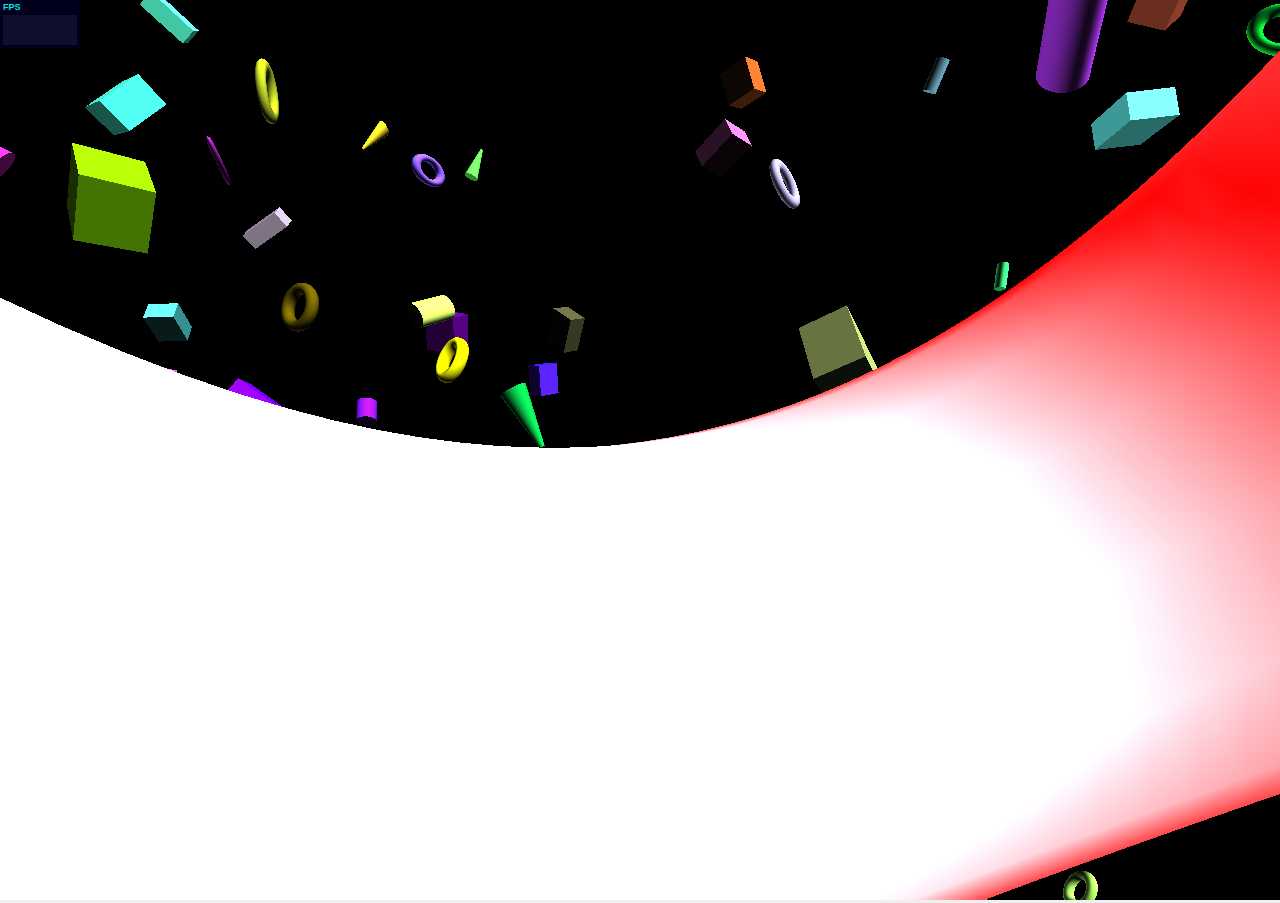
<file: Raycasting/raycasting.html>
<!DOCTYPE html>
<html lang="en">
	<head>
		<title>Raycasting</title>
		<meta charset="utf-8">
		<meta name="viewport" content="width=device-width, user-scalable=no, minimum-scale=1.0, maximum-scale=1.0">
		<style>
			body {
				font-family: Monospace;
				background-color: #f0f0f0;
				margin: 0px;
				overflow: hidden;
			}
		</style>
	</head>
	<body>

		<script src="js/three.min1.js"></script>

		<script src="js/stats.min.js"></script>

		<script>

			var container, stats;
			var camera, scene, projector, raycaster, renderer;

			var mouse = new THREE.Vector2(), INTERSECTED;
			var radius = 100, theta = 0;

			init();
			animate();

			function init() {
                

				container = document.createElement( 'div' );
				document.body.appendChild( container );

				var info = document.createElement( 'div' );
				info.style.position = 'absolute';
				info.style.top = '10px';
				info.style.width = '100%';
				info.style.textAlign = 'center';
				container.appendChild( info );

				camera = new THREE.PerspectiveCamera( 70, window.innerWidth / window.innerHeight, 1, 10000 );

				scene = new THREE.Scene();
               

				var light = new THREE.DirectionalLight( 0xffffff, 2 );
				light.position.set( 1, 1, 1 ).normalize();
				scene.add( light );

				var light = new THREE.DirectionalLight( 0xffffff );
				light.position.set( -1, -1, -1 ).normalize();
				scene.add( light );

				var cube = new THREE.BoxGeometry( 20, 20, 20 );
                
                var cinlindro = new THREE.CylinderGeometry( 5, 5, 20, 32 );
                
                var cinlindro1 = new THREE.CylinderGeometry( 1, 5, 20, 32 );
                
                var torus = new THREE.TorusGeometry( 10, 3, 16, 100 );

				for ( var i = 0; i < 100; i ++ ) {

					var object = new THREE.Mesh( cube, new THREE.MeshLambertMaterial( { color: Math.random() * 0xffffff } ) );

					object.position.x = Math.random() * 800 - 400;
					object.position.y = Math.random() * 800 - 400;
					object.position.z = Math.random() * 800 - 400;

					object.rotation.x = Math.random() * 2 * Math.PI;
					object.rotation.y = Math.random() * 2 * Math.PI;
					object.rotation.z = Math.random() * 2 * Math.PI;

					object.scale.x = Math.random() + 0.5;
					object.scale.y = Math.random() + 0.5;
					object.scale.z = Math.random() + 0.5;

					scene.add( object );

				}
                
                for ( var i = 0; i < 100; i ++ ) {

					var object = new THREE.Mesh( cinlindro, new THREE.MeshLambertMaterial( { color: Math.random() * 0xffffff } ) );

					object.position.x = Math.random() * 800 - 400;
					object.position.y = Math.random() * 800 - 400;
					object.position.z = Math.random() * 800 - 400;

					object.rotation.x = Math.random() * 2 * Math.PI;
					object.rotation.y = Math.random() * 2 * Math.PI;
					object.rotation.z = Math.random() * 2 * Math.PI;

					object.scale.x = Math.random() + 0.5;
					object.scale.y = Math.random() + 0.5;
					object.scale.z = Math.random() + 0.5;

					scene.add( object );

				}
                
                for ( var i = 0; i < 100; i ++ ) {

					var object = new THREE.Mesh( cinlindro1, new THREE.MeshLambertMaterial( { color: Math.random() * 0xffffff } ) );

					object.position.x = Math.random() * 800 - 400;
					object.position.y = Math.random() * 800 - 400;
					object.position.z = Math.random() * 800 - 400;

					object.rotation.x = Math.random() * 2 * Math.PI;
					object.rotation.y = Math.random() * 2 * Math.PI;
					object.rotation.z = Math.random() * 2 * Math.PI;

					object.scale.x = Math.random() + 0.5;
					object.scale.y = Math.random() + 0.5;
					object.scale.z = Math.random() + 0.5;

					scene.add( object );

				}
                
                for ( var i = 0; i < 100; i ++ ) {

					var object = new THREE.Mesh( torus, new THREE.MeshLambertMaterial( { color: Math.random() * 0xffffff } ) );

					object.position.x = Math.random() * 800 - 400;
					object.position.y = Math.random() * 800 - 400;
					object.position.z = Math.random() * 800 - 400;

					object.rotation.x = Math.random() * 2 * Math.PI;
					object.rotation.y = Math.random() * 2 * Math.PI;
					object.rotation.z = Math.random() * 2 * Math.PI;

					object.scale.x = Math.random() + 0.5;
					object.scale.y = Math.random() + 0.5;
					object.scale.z = Math.random() + 0.5;

					scene.add( object );

				}

				projector = new THREE.Projector();
				raycaster = new THREE.Raycaster();

				renderer = new THREE.WebGLRenderer();
				renderer.setClearColor( 0x000000 );
				renderer.setSize( window.innerWidth, window.innerHeight );
				renderer.sortObjects = false;
				container.appendChild(renderer.domElement);

				stats = new Stats();
				stats.domElement.style.position = 'absolute';
				stats.domElement.style.top = '0px';
				container.appendChild( stats.domElement );

				document.addEventListener( 'mousemove', onDocumentMouseMove, false );

				//

				window.addEventListener( 'resize', onWindowResize, false );

			}

			function onWindowResize() {

				camera.aspect = window.innerWidth / window.innerHeight;
				camera.updateProjectionMatrix();

				renderer.setSize( window.innerWidth, window.innerHeight );

			}

			function onDocumentMouseMove( event ) {

				event.preventDefault();

				mouse.x = ( event.clientX / window.innerWidth ) * 2 - 1;
				mouse.y = - ( event.clientY / window.innerHeight ) * 2 + 1;

			}

			//

			function animate() {

				requestAnimationFrame( animate );

				render();
				stats.update();

			}

			function render() {

				theta += 0.1;

				camera.position.x = radius * Math.sin( THREE.Math.degToRad( theta ) );
				camera.position.y = radius * Math.sin( THREE.Math.degToRad( theta ) );
				camera.position.z = radius * Math.cos( THREE.Math.degToRad( theta ) );
				camera.lookAt( scene.position );

				// find intersections

				var vector = new THREE.Vector3( mouse.x, mouse.y, 1 );
				projector.unprojectVector( vector, camera );

				raycaster.set( camera.position, vector.sub( camera.position ).normalize() );

				var intersects = raycaster.intersectObjects( scene.children );

				if ( intersects.length > 0 ) {

					if ( INTERSECTED != intersects[ 0 ].object ) {

						if ( INTERSECTED ) INTERSECTED.material.emissive.setHex( INTERSECTED.currentHex );

						INTERSECTED = intersects[ 0 ].object;
						INTERSECTED.currentHex = INTERSECTED.material.emissive.getHex();
						INTERSECTED.material.emissive.setHex( 0xff0000 );

					}
                    
                   


				} else {

					if ( INTERSECTED ) INTERSECTED.material.emissive.setHex( INTERSECTED.currentHex );

					INTERSECTED = null;

				}

				renderer.render( scene, camera );

			}

		</script>

	</body>
</html>
</file>
<file: assets/css/main.css>
@import url("fontawesome-all.min.css");
@import url("https://fonts.googleapis.com/css?family=Source+Sans+Pro:300,300italic,400,600");

/*
	Prologue by HTML5 UP
	html5up.net | @ajlkn
	Free for personal and commercial use under the CCA 3.0 license (html5up.net/license)
*/

html, body, div, span, applet, object,
iframe, h1, h2, h3, h4, h5, h6, p, blockquote,
pre, a, abbr, acronym, address, big, cite,
code, del, dfn, em, img, ins, kbd, q, s, samp,
small, strike, strong, sub, sup, tt, var, b,
u, i, center, dl, dt, dd, ol, ul, li, fieldset,
form, label, legend, table, caption, tbody,
tfoot, thead, tr, th, td, article, aside,
canvas, details, embed, figure, figcaption,
footer, header, hgroup, menu, nav, output, ruby,
section, summary, time, mark, audio, video {
	margin: 0;
	padding: 0;
	border: 0;
	font-size: 100%;
	font: inherit;
	vertical-align: baseline;}

article, aside, details, figcaption, figure,
footer, header, hgroup, menu, nav, section {
	display: block;}

body {
	line-height: 1;
}

ol, ul {
	list-style: none;
}

blockquote, q {
	quotes: none;
}

	blockquote:before, blockquote:after, q:before, q:after {
		content: '';
		content: none;
	}

table {
	border-collapse: collapse;
	border-spacing: 0;
}

body {
	-webkit-text-size-adjust: none;
}

mark {
	background-color: transparent;
	color: inherit;
}

input::-moz-focus-inner {
	border: 0;
	padding: 0;
}

input, select, textarea {
	-moz-appearance: none;
	-webkit-appearance: none;
	-ms-appearance: none;
	appearance: none;
}

/* Basic */

	html {
		box-sizing: border-box;
	}

	*, *:before, *:after {
		box-sizing: inherit;
	}

	body {
		background: #fff;
		font-family: orbitron, sans-serif;
        font-weight: 200;
        font-style: normal;
		line-height: 1.75em;
		color: #000000;
	}

		body.is-preload *, body.is-preload *:before, body.is-preload *:after {
			-moz-animation: none !important;
			-webkit-animation: none !important;
			-ms-animation: none !important;
			animation: none !important;
			-moz-transition: none !important;
			-webkit-transition: none !important;
			-ms-transition: none !important;
			transition: none !important;
		}

	input, textarea, select {
		background: #fff;
		font-family: orbitron, sans-serif;
        font-weight: 200;
        font-style: normal;
		line-height: 1.75em;
		color: #000000;
	}

	h1, h2, h3, h4, h5, h6 {
		font-weight: 300;
		color: #666;
		line-height: 1.5em;
	}

	h1 a, h2 a, h3 a, h4 a, h5 a, h6 a {
		color: inherit;
		text-decoration: none;
	}

		h1 a strong, h2 a strong, h3 a strong, h4 a strong, h5 a strong, h6 a strong {
			color: #333;
		}

	h2 {
		font-size: 2em;
		letter-spacing: -1px;
	}

		h2.alt {
			color: #888;
		}

			h2.alt strong {
				color: #666;
			}

	h3 {
		font-size: 1.5em;
	}

	header {
		margin: 0 0 2em 0;
	}

		header > p {
			margin: 1em 0 0 0;
		}

	footer {
		margin: 2em 0 0 0;
	}

	strong, b {
		font-weight: 300;
		color: #666;
	}

	em, i {
		font-style: italic;
	}

	a {
		text-decoration: none;
		color: inherit;
		border-bottom: dotted 1px rgba(128, 128, 128, 0.5);
		-moz-transition: color 0.35s ease-in-out, border-bottom-color 0.35s ease-in-out;
		-webkit-transition: color 0.35s ease-in-out, border-bottom-color 0.35s ease-in-out;
		-ms-transition: color 0.35s ease-in-out, border-bottom-color 0.35s ease-in-out;
		transition: color 0.35s ease-in-out, border-bottom-color 0.35s ease-in-out;
		outline: 0;
	}

		a:hover {
			color: #E27689;
			border-bottom-color: rgba(255, 255, 255, 0);
		}

	sub {
		position: relative;
		top: 0.5em;
		font-size: 0.8em;
	}

	sup {
		position: relative;
		top: -0.5em;
		font-size: 0.8em;
	}

	hr {
		border: 0;
		border-top: solid 1px #ddd;
	}

	blockquote {
		border-left: solid 0.5em #ddd;
		padding: 1em 0 1em 2em;
		font-style: italic;
	}

	p, ul, ol, dl, table {
		margin-bottom: 2em;
	}

	br.clear {
		clear: both;
	}

/* Container */

	.container {
		margin: 0 auto;
		max-width: 100%;
		width: 1400px;
	}

		@media screen and (min-width: 961px) and (max-width: 1880px) {

			.container {
				width: 1200px;
			}

		}

		@media screen and (min-width: 961px) and (max-width: 1620px) {

			.container {
				width: 960px;
			}

		}

		@media screen and (min-width: 961px) and (max-width: 1320px) {

			.container {
				width: 100%;
			}

		}

		@media screen and (max-width: 960px) {

			.container {
				width: 100%;
			}

		}

		@media screen and (max-width: 736px) {

			.container {
				width: 100%;
			}

		}

/* Row */

	.row {
		display: flex;
		flex-wrap: wrap;
		box-sizing: border-box;
		align-items: stretch;
	}

		.row > * {
			box-sizing: border-box;
		}

		.row.gtr-uniform > * > :last-child {
			margin-bottom: 0;
		}

		.row.aln-left {
			justify-content: flex-start;
		}

		.row.aln-center {
			justify-content: center;
		}

		.row.aln-right {
			justify-content: flex-end;
		}

		.row.aln-top {
			align-items: flex-start;
		}

		.row.aln-middle {
			align-items: center;
		}

		.row.aln-bottom {
			align-items: flex-end;
		}

		.row > .imp {
			order: -1;
		}

		.row > .col-1 {
			width: 8.33333%;
		}

		.row > .off-1 {
			margin-left: 8.33333%;
		}

		.row > .col-2 {
			width: 16.66667%;
		}

		.row > .off-2 {
			margin-left: 16.66667%;
		}

		.row > .col-3 {
			width: 25%;
		}

		.row > .off-3 {
			margin-left: 25%;
		}

		.row > .col-4 {
			width: 33.33333%;
		}

		.row > .off-4 {
			margin-left: 33.33333%;
		}

		.row > .col-5 {
			width: 41.66667%;
		}

		.row > .off-5 {
			margin-left: 41.66667%;
		}

		.row > .col-6 {
			width: 50%;
		}

		.row > .off-6 {
			margin-left: 50%;
		}

		.row > .col-7 {
			width: 58.33333%;
		}

		.row > .off-7 {
			margin-left: 58.33333%;
		}

		.row > .col-8 {
			width: 66.66667%;
		}

		.row > .off-8 {
			margin-left: 66.66667%;
		}

		.row > .col-9 {
			width: 75%;
		}

		.row > .off-9 {
			margin-left: 75%;
		}

		.row > .col-10 {
			width: 83.33333%;
		}

		.row > .off-10 {
			margin-left: 83.33333%;
		}

		.row > .col-11 {
			width: 91.66667%;
		}

		.row > .off-11 {
			margin-left: 91.66667%;
		}

		.row > .col-12 {
			width: 100%;
		}

		.row > .off-12 {
			margin-left: 100%;
		}

		.row.gtr-0 {
			margin-top: 0px;
			margin-left: 0px;
		}

			.row.gtr-0 > * {
				padding: 0px 0 0 0px;
			}

			.row.gtr-0.gtr-uniform {
				margin-top: 0px;
			}

				.row.gtr-0.gtr-uniform > * {
					padding-top: 0px;
				}

		.row.gtr-25 {
			margin-top: -10px;
			margin-left: -10px;
		}

			.row.gtr-25 > * {
				padding: 10px 0 0 10px;
			}

			.row.gtr-25.gtr-uniform {
				margin-top: -10px;
			}

				.row.gtr-25.gtr-uniform > * {
					padding-top: 10px;
				}

		.row.gtr-50 {
			margin-top: -20px;
			margin-left: -20px;
		}

			.row.gtr-50 > * {
				padding: 20px 0 0 20px;
			}

			.row.gtr-50.gtr-uniform {
				margin-top: -20px;
			}

				.row.gtr-50.gtr-uniform > * {
					padding-top: 20px;
				}

		.row {
			margin-top: -40px;
			margin-left: -40px;
		}

			.row > * {
				padding: 40px 0 0 40px;
			}

			.row.gtr-uniform {
				margin-top: -40px;
			}

				.row.gtr-uniform > * {
					padding-top: 40px;
				}

		.row.gtr-150 {
			margin-top: -60px;
			margin-left: -60px;
		}

			.row.gtr-150 > * {
				padding: 60px 0 0 60px;
			}

			.row.gtr-150.gtr-uniform {
				margin-top: -60px;
			}

				.row.gtr-150.gtr-uniform > * {
					padding-top: 60px;
				}

		.row.gtr-200 {
			margin-top: -80px;
			margin-left: -80px;
		}

			.row.gtr-200 > * {
				padding: 80px 0 0 80px;
			}

			.row.gtr-200.gtr-uniform {
				margin-top: -80px;
			}

				.row.gtr-200.gtr-uniform > * {
					padding-top: 80px;
				}

		@media screen and (min-width: 961px) and (max-width: 1880px) {

			.row {
				display: flex;
				flex-wrap: wrap;
				box-sizing: border-box;
				align-items: stretch;
			}

				.row > * {
					box-sizing: border-box;
				}

				.row.gtr-uniform > * > :last-child {
					margin-bottom: 0;
				}

				.row.aln-left {
					justify-content: flex-start;
				}

				.row.aln-center {
					justify-content: center;
				}

				.row.aln-right {
					justify-content: flex-end;
				}

				.row.aln-top {
					align-items: flex-start;
				}

				.row.aln-middle {
					align-items: center;
				}

				.row.aln-bottom {
					align-items: flex-end;
				}

				.row > .imp-wide {
					order: -1;
				}

				.row > .col-1-wide {
					width: 8.33333%;
				}

				.row > .off-1-wide {
					margin-left: 8.33333%;
				}

				.row > .col-2-wide {
					width: 16.66667%;
				}

				.row > .off-2-wide {
					margin-left: 16.66667%;
				}

				.row > .col-3-wide {
					width: 25%;
				}

				.row > .off-3-wide {
					margin-left: 25%;
				}

				.row > .col-4-wide {
					width: 33.33333%;
				}

				.row > .off-4-wide {
					margin-left: 33.33333%;
				}

				.row > .col-5-wide {
					width: 41.66667%;
				}

				.row > .off-5-wide {
					margin-left: 41.66667%;
				}

				.row > .col-6-wide {
					width: 50%;
				}

				.row > .off-6-wide {
					margin-left: 50%;
				}

				.row > .col-7-wide {
					width: 58.33333%;
				}

				.row > .off-7-wide {
					margin-left: 58.33333%;
				}

				.row > .col-8-wide {
					width: 66.66667%;
				}

				.row > .off-8-wide {
					margin-left: 66.66667%;
				}

				.row > .col-9-wide {
					width: 75%;
				}

				.row > .off-9-wide {
					margin-left: 75%;
				}

				.row > .col-10-wide {
					width: 83.33333%;
				}

				.row > .off-10-wide {
					margin-left: 83.33333%;
				}

				.row > .col-11-wide {
					width: 91.66667%;
				}

				.row > .off-11-wide {
					margin-left: 91.66667%;
				}

				.row > .col-12-wide {
					width: 100%;
				}

				.row > .off-12-wide {
					margin-left: 100%;
				}

				.row.gtr-0 {
					margin-top: 0px;
					margin-left: 0px;
				}

					.row.gtr-0 > * {
						padding: 0px 0 0 0px;
					}

					.row.gtr-0.gtr-uniform {
						margin-top: 0px;
					}

						.row.gtr-0.gtr-uniform > * {
							padding-top: 0px;
						}

				.row.gtr-25 {
					margin-top: -10px;
					margin-left: -10px;
				}

					.row.gtr-25 > * {
						padding: 10px 0 0 10px;
					}

					.row.gtr-25.gtr-uniform {
						margin-top: -10px;
					}

						.row.gtr-25.gtr-uniform > * {
							padding-top: 10px;
						}

				.row.gtr-50 {
					margin-top: -20px;
					margin-left: -20px;
				}

					.row.gtr-50 > * {
						padding: 20px 0 0 20px;
					}

					.row.gtr-50.gtr-uniform {
						margin-top: -20px;
					}

						.row.gtr-50.gtr-uniform > * {
							padding-top: 20px;
						}

				.row {
					margin-top: -40px;
					margin-left: -40px;
				}

					.row > * {
						padding: 40px 0 0 40px;
					}

					.row.gtr-uniform {
						margin-top: -40px;
					}

						.row.gtr-uniform > * {
							padding-top: 40px;
						}

				.row.gtr-150 {
					margin-top: -60px;
					margin-left: -60px;
				}

					.row.gtr-150 > * {
						padding: 60px 0 0 60px;
					}

					.row.gtr-150.gtr-uniform {
						margin-top: -60px;
					}

						.row.gtr-150.gtr-uniform > * {
							padding-top: 60px;
						}

				.row.gtr-200 {
					margin-top: -80px;
					margin-left: -80px;
				}

					.row.gtr-200 > * {
						padding: 80px 0 0 80px;
					}

					.row.gtr-200.gtr-uniform {
						margin-top: -80px;
					}

						.row.gtr-200.gtr-uniform > * {
							padding-top: 80px;
						}

		}

		@media screen and (min-width: 961px) and (max-width: 1620px) {

			.row {
				display: flex;
				flex-wrap: wrap;
				box-sizing: border-box;
				align-items: stretch;
			}

				.row > * {
					box-sizing: border-box;
				}

				.row.gtr-uniform > * > :last-child {
					margin-bottom: 0;
				}

				.row.aln-left {
					justify-content: flex-start;
				}

				.row.aln-center {
					justify-content: center;
				}

				.row.aln-right {
					justify-content: flex-end;
				}

				.row.aln-top {
					align-items: flex-start;
				}

				.row.aln-middle {
					align-items: center;
				}

				.row.aln-bottom {
					align-items: flex-end;
				}

				.row > .imp-normal {
					order: -1;
				}

				.row > .col-1-normal {
					width: 8.33333%;
				}

				.row > .off-1-normal {
					margin-left: 8.33333%;
				}

				.row > .col-2-normal {
					width: 16.66667%;
				}

				.row > .off-2-normal {
					margin-left: 16.66667%;
				}

				.row > .col-3-normal {
					width: 25%;
				}

				.row > .off-3-normal {
					margin-left: 25%;
				}

				.row > .col-4-normal {
					width: 33.33333%;
				}

				.row > .off-4-normal {
					margin-left: 33.33333%;
				}

				.row > .col-5-normal {
					width: 41.66667%;
				}

				.row > .off-5-normal {
					margin-left: 41.66667%;
				}

				.row > .col-6-normal {
					width: 50%;
				}

				.row > .off-6-normal {
					margin-left: 50%;
				}

				.row > .col-7-normal {
					width: 58.33333%;
				}

				.row > .off-7-normal {
					margin-left: 58.33333%;
				}

				.row > .col-8-normal {
					width: 66.66667%;
				}

				.row > .off-8-normal {
					margin-left: 66.66667%;
				}

				.row > .col-9-normal {
					width: 75%;
				}

				.row > .off-9-normal {
					margin-left: 75%;
				}

				.row > .col-10-normal {
					width: 83.33333%;
				}

				.row > .off-10-normal {
					margin-left: 83.33333%;
				}

				.row > .col-11-normal {
					width: 91.66667%;
				}

				.row > .off-11-normal {
					margin-left: 91.66667%;
				}

				.row > .col-12-normal {
					width: 100%;
				}

				.row > .off-12-normal {
					margin-left: 100%;
				}

				.row.gtr-0 {
					margin-top: 0px;
					margin-left: 0px;
				}

					.row.gtr-0 > * {
						padding: 0px 0 0 0px;
					}

					.row.gtr-0.gtr-uniform {
						margin-top: 0px;
					}

						.row.gtr-0.gtr-uniform > * {
							padding-top: 0px;
						}

				.row.gtr-25 {
					margin-top: -10px;
					margin-left: -10px;
				}

					.row.gtr-25 > * {
						padding: 10px 0 0 10px;
					}

					.row.gtr-25.gtr-uniform {
						margin-top: -10px;
					}

						.row.gtr-25.gtr-uniform > * {
							padding-top: 10px;
						}

				.row.gtr-50 {
					margin-top: -20px;
					margin-left: -20px;
				}

					.row.gtr-50 > * {
						padding: 20px 0 0 20px;
					}

					.row.gtr-50.gtr-uniform {
						margin-top: -20px;
					}

						.row.gtr-50.gtr-uniform > * {
							padding-top: 20px;
						}

				.row {
					margin-top: -40px;
					margin-left: -40px;
				}

					.row > * {
						padding: 40px 0 0 40px;
					}

					.row.gtr-uniform {
						margin-top: -40px;
					}

						.row.gtr-uniform > * {
							padding-top: 40px;
						}

				.row.gtr-150 {
					margin-top: -60px;
					margin-left: -60px;
				}

					.row.gtr-150 > * {
						padding: 60px 0 0 60px;
					}

					.row.gtr-150.gtr-uniform {
						margin-top: -60px;
					}

						.row.gtr-150.gtr-uniform > * {
							padding-top: 60px;
						}

				.row.gtr-200 {
					margin-top: -80px;
					margin-left: -80px;
				}

					.row.gtr-200 > * {
						padding: 80px 0 0 80px;
					}

					.row.gtr-200.gtr-uniform {
						margin-top: -80px;
					}

						.row.gtr-200.gtr-uniform > * {
							padding-top: 80px;
						}

		}

		@media screen and (min-width: 961px) and (max-width: 1320px) {

			.row {
				display: flex;
				flex-wrap: wrap;
				box-sizing: border-box;
				align-items: stretch;
			}

				.row > * {
					box-sizing: border-box;
				}

				.row.gtr-uniform > * > :last-child {
					margin-bottom: 0;
				}

				.row.aln-left {
					justify-content: flex-start;
				}

				.row.aln-center {
					justify-content: center;
				}

				.row.aln-right {
					justify-content: flex-end;
				}

				.row.aln-top {
					align-items: flex-start;
				}

				.row.aln-middle {
					align-items: center;
				}

				.row.aln-bottom {
					align-items: flex-end;
				}

				.row > .imp-narrow {
					order: -1;
				}

				.row > .col-1-narrow {
					width: 8.33333%;
				}

				.row > .off-1-narrow {
					margin-left: 8.33333%;
				}

				.row > .col-2-narrow {
					width: 16.66667%;
				}

				.row > .off-2-narrow {
					margin-left: 16.66667%;
				}

				.row > .col-3-narrow {
					width: 25%;
				}

				.row > .off-3-narrow {
					margin-left: 25%;
				}

				.row > .col-4-narrow {
					width: 33.33333%;
				}

				.row > .off-4-narrow {
					margin-left: 33.33333%;
				}

				.row > .col-5-narrow {
					width: 41.66667%;
				}

				.row > .off-5-narrow {
					margin-left: 41.66667%;
				}

				.row > .col-6-narrow {
					width: 50%;
				}

				.row > .off-6-narrow {
					margin-left: 50%;
				}

				.row > .col-7-narrow {
					width: 58.33333%;
				}

				.row > .off-7-narrow {
					margin-left: 58.33333%;
				}

				.row > .col-8-narrow {
					width: 66.66667%;
				}

				.row > .off-8-narrow {
					margin-left: 66.66667%;
				}

				.row > .col-9-narrow {
					width: 75%;
				}

				.row > .off-9-narrow {
					margin-left: 75%;
				}

				.row > .col-10-narrow {
					width: 83.33333%;
				}

				.row > .off-10-narrow {
					margin-left: 83.33333%;
				}

				.row > .col-11-narrow {
					width: 91.66667%;
				}

				.row > .off-11-narrow {
					margin-left: 91.66667%;
				}

				.row > .col-12-narrow {
					width: 100%;
				}

				.row > .off-12-narrow {
					margin-left: 100%;
				}

				.row.gtr-0 {
					margin-top: 0px;
					margin-left: 0px;
				}

					.row.gtr-0 > * {
						padding: 0px 0 0 0px;
					}

					.row.gtr-0.gtr-uniform {
						margin-top: 0px;
					}

						.row.gtr-0.gtr-uniform > * {
							padding-top: 0px;
						}

				.row.gtr-25 {
					margin-top: -5px;
					margin-left: -5px;
				}

					.row.gtr-25 > * {
						padding: 5px 0 0 5px;
					}

					.row.gtr-25.gtr-uniform {
						margin-top: -5px;
					}

						.row.gtr-25.gtr-uniform > * {
							padding-top: 5px;
						}

				.row.gtr-50 {
					margin-top: -10px;
					margin-left: -10px;
				}

					.row.gtr-50 > * {
						padding: 10px 0 0 10px;
					}

					.row.gtr-50.gtr-uniform {
						margin-top: -10px;
					}

						.row.gtr-50.gtr-uniform > * {
							padding-top: 10px;
						}

				.row {
					margin-top: -20px;
					margin-left: -20px;
				}

					.row > * {
						padding: 20px 0 0 20px;
					}

					.row.gtr-uniform {
						margin-top: -20px;
					}

						.row.gtr-uniform > * {
							padding-top: 20px;
						}

				.row.gtr-150 {
					margin-top: -30px;
					margin-left: -30px;
				}

					.row.gtr-150 > * {
						padding: 30px 0 0 30px;
					}

					.row.gtr-150.gtr-uniform {
						margin-top: -30px;
					}

						.row.gtr-150.gtr-uniform > * {
							padding-top: 30px;
						}

				.row.gtr-200 {
					margin-top: -40px;
					margin-left: -40px;
				}

					.row.gtr-200 > * {
						padding: 40px 0 0 40px;
					}

					.row.gtr-200.gtr-uniform {
						margin-top: -40px;
					}

						.row.gtr-200.gtr-uniform > * {
							padding-top: 40px;
						}

		}

		@media screen and (max-width: 960px) {

			.row {
				display: flex;
				flex-wrap: wrap;
				box-sizing: border-box;
				align-items: stretch;
			}

				.row > * {
					box-sizing: border-box;
				}

				.row.gtr-uniform > * > :last-child {
					margin-bottom: 0;
				}

				.row.aln-left {
					justify-content: flex-start;
				}

				.row.aln-center {
					justify-content: center;
				}

				.row.aln-right {
					justify-content: flex-end;
				}

				.row.aln-top {
					align-items: flex-start;
				}

				.row.aln-middle {
					align-items: center;
				}

				.row.aln-bottom {
					align-items: flex-end;
				}

				.row > .imp-narrower {
					order: -1;
				}

				.row > .col-1-narrower {
					width: 8.33333%;
				}

				.row > .off-1-narrower {
					margin-left: 8.33333%;
				}

				.row > .col-2-narrower {
					width: 16.66667%;
				}

				.row > .off-2-narrower {
					margin-left: 16.66667%;
				}

				.row > .col-3-narrower {
					width: 25%;
				}

				.row > .off-3-narrower {
					margin-left: 25%;
				}

				.row > .col-4-narrower {
					width: 33.33333%;
				}

				.row > .off-4-narrower {
					margin-left: 33.33333%;
				}

				.row > .col-5-narrower {
					width: 41.66667%;
				}

				.row > .off-5-narrower {
					margin-left: 41.66667%;
				}

				.row > .col-6-narrower {
					width: 50%;
				}

				.row > .off-6-narrower {
					margin-left: 50%;
				}

				.row > .col-7-narrower {
					width: 58.33333%;
				}

				.row > .off-7-narrower {
					margin-left: 58.33333%;
				}

				.row > .col-8-narrower {
					width: 66.66667%;
				}

				.row > .off-8-narrower {
					margin-left: 66.66667%;
				}

				.row > .col-9-narrower {
					width: 75%;
				}

				.row > .off-9-narrower {
					margin-left: 75%;
				}

				.row > .col-10-narrower {
					width: 83.33333%;
				}

				.row > .off-10-narrower {
					margin-left: 83.33333%;
				}

				.row > .col-11-narrower {
					width: 91.66667%;
				}

				.row > .off-11-narrower {
					margin-left: 91.66667%;
				}

				.row > .col-12-narrower {
					width: 100%;
				}

				.row > .off-12-narrower {
					margin-left: 100%;
				}

				.row.gtr-0 {
					margin-top: 0px;
					margin-left: 0px;
				}

					.row.gtr-0 > * {
						padding: 0px 0 0 0px;
					}

					.row.gtr-0.gtr-uniform {
						margin-top: 0px;
					}

						.row.gtr-0.gtr-uniform > * {
							padding-top: 0px;
						}

				.row.gtr-25 {
					margin-top: -5px;
					margin-left: -5px;
				}

					.row.gtr-25 > * {
						padding: 5px 0 0 5px;
					}

					.row.gtr-25.gtr-uniform {
						margin-top: -5px;
					}

						.row.gtr-25.gtr-uniform > * {
							padding-top: 5px;
						}

				.row.gtr-50 {
					margin-top: -10px;
					margin-left: -10px;
				}

					.row.gtr-50 > * {
						padding: 10px 0 0 10px;
					}

					.row.gtr-50.gtr-uniform {
						margin-top: -10px;
					}

						.row.gtr-50.gtr-uniform > * {
							padding-top: 10px;
						}

				.row {
					margin-top: -20px;
					margin-left: -20px;
				}

					.row > * {
						padding: 20px 0 0 20px;
					}

					.row.gtr-uniform {
						margin-top: -20px;
					}

						.row.gtr-uniform > * {
							padding-top: 20px;
						}

				.row.gtr-150 {
					margin-top: -30px;
					margin-left: -30px;
				}

					.row.gtr-150 > * {
						padding: 30px 0 0 30px;
					}

					.row.gtr-150.gtr-uniform {
						margin-top: -30px;
					}

						.row.gtr-150.gtr-uniform > * {
							padding-top: 30px;
						}

				.row.gtr-200 {
					margin-top: -40px;
					margin-left: -40px;
				}

					.row.gtr-200 > * {
						padding: 40px 0 0 40px;
					}

					.row.gtr-200.gtr-uniform {
						margin-top: -40px;
					}

						.row.gtr-200.gtr-uniform > * {
							padding-top: 40px;
						}

		}

		@media screen and (max-width: 736px) {

			.row {
				display: flex;
				flex-wrap: wrap;
				box-sizing: border-box;
				align-items: stretch;
			}

				.row > * {
					box-sizing: border-box;
				}

				.row.gtr-uniform > * > :last-child {
					margin-bottom: 0;
				}

				.row.aln-left {
					justify-content: flex-start;
				}

				.row.aln-center {
					justify-content: center;
				}

				.row.aln-right {
					justify-content: flex-end;
				}

				.row.aln-top {
					align-items: flex-start;
				}

				.row.aln-middle {
					align-items: center;
				}

				.row.aln-bottom {
					align-items: flex-end;
				}

				.row > .imp-mobile {
					order: -1;
				}

				.row > .col-1-mobile {
					width: 8.33333%;
				}

				.row > .off-1-mobile {
					margin-left: 8.33333%;
				}

				.row > .col-2-mobile {
					width: 16.66667%;
				}

				.row > .off-2-mobile {
					margin-left: 16.66667%;
				}

				.row > .col-3-mobile {
					width: 25%;
				}

				.row > .off-3-mobile {
					margin-left: 25%;
				}

				.row > .col-4-mobile {
					width: 33.33333%;
				}

				.row > .off-4-mobile {
					margin-left: 33.33333%;
				}

				.row > .col-5-mobile {
					width: 41.66667%;
				}

				.row > .off-5-mobile {
					margin-left: 41.66667%;
				}

				.row > .col-6-mobile {
					width: 50%;
				}

				.row > .off-6-mobile {
					margin-left: 50%;
				}

				.row > .col-7-mobile {
					width: 58.33333%;
				}

				.row > .off-7-mobile {
					margin-left: 58.33333%;
				}

				.row > .col-8-mobile {
					width: 66.66667%;
				}

				.row > .off-8-mobile {
					margin-left: 66.66667%;
				}

				.row > .col-9-mobile {
					width: 75%;
				}

				.row > .off-9-mobile {
					margin-left: 75%;
				}

				.row > .col-10-mobile {
					width: 83.33333%;
				}

				.row > .off-10-mobile {
					margin-left: 83.33333%;
				}

				.row > .col-11-mobile {
					width: 91.66667%;
				}

				.row > .off-11-mobile {
					margin-left: 91.66667%;
				}

				.row > .col-12-mobile {
					width: 100%;
				}

				.row > .off-12-mobile {
					margin-left: 100%;
				}

				.row.gtr-0 {
					margin-top: 0px;
					margin-left: 0px;
				}

					.row.gtr-0 > * {
						padding: 0px 0 0 0px;
					}

					.row.gtr-0.gtr-uniform {
						margin-top: 0px;
					}

						.row.gtr-0.gtr-uniform > * {
							padding-top: 0px;
						}

				.row.gtr-25 {
					margin-top: -5px;
					margin-left: -5px;
				}

					.row.gtr-25 > * {
						padding: 5px 0 0 5px;
					}

					.row.gtr-25.gtr-uniform {
						margin-top: -5px;
					}

						.row.gtr-25.gtr-uniform > * {
							padding-top: 5px;
						}

				.row.gtr-50 {
					margin-top: -10px;
					margin-left: -10px;
				}

					.row.gtr-50 > * {
						padding: 10px 0 0 10px;
					}

					.row.gtr-50.gtr-uniform {
						margin-top: -10px;
					}

						.row.gtr-50.gtr-uniform > * {
							padding-top: 10px;
						}

				.row {
					margin-top: -20px;
					margin-left: -20px;
				}

					.row > * {
						padding: 20px 0 0 20px;
					}

					.row.gtr-uniform {
						margin-top: -20px;
					}

						.row.gtr-uniform > * {
							padding-top: 20px;
						}

				.row.gtr-150 {
					margin-top: -30px;
					margin-left: -30px;
				}

					.row.gtr-150 > * {
						padding: 30px 0 0 30px;
					}

					.row.gtr-150.gtr-uniform {
						margin-top: -30px;
					}

						.row.gtr-150.gtr-uniform > * {
							padding-top: 30px;
						}

				.row.gtr-200 {
					margin-top: -40px;
					margin-left: -40px;
				}

					.row.gtr-200 > * {
						padding: 40px 0 0 40px;
					}

					.row.gtr-200.gtr-uniform {
						margin-top: -40px;
					}

						.row.gtr-200.gtr-uniform > * {
							padding-top: 40px;
						}

		}

/* Sections/Article */

	section, article {
		margin-bottom: 3em;
	}

		section > :last-child,
		section > .container, section:last-child, article > :last-child,
		article > .container, article:last-child {
			margin-bottom: 0;
		}

		.row > section, .row > article {
			margin-bottom: 0;
		}

/* Image */

	.image {
		display: inline-block;
		border: 0;
	}

		.image img {
			display: block;
			width: 100%;
		}

		.image.avatar48 {
			width: 48px;
			height: 48px;
			background: #f00;
		}

			.image.avatar48 img {
				width: 48px;
				height: 48px;
			}

		.image.fit {
			display: block;
			width: 100%;
		}

		.image.featured {
			display: block;
			width: 100%;
			margin: 0 0 2em 0;
		}

		.image.left {
			float: left;
			margin: 0 2em 2em 0;
		}

		.image.centered {
			display: block;
			margin: 0 0 2em 0;
		}

			.image.centered img {
				margin: 0 auto;
				width: auto;
			}

/* List */

	ul {
		list-style: disc;
		padding-left: 1em;
	}

		ul li {
			padding-left: 0.5em;
		}

	ol {
		list-style: decimal;
		padding-left: 1.25em;
	}

		ol li {
			padding-left: 0.25em;
		}

/* Icons */

	ul.icons {
		cursor: default;
		list-style: none;
		padding-left: 0;
	}

		ul.icons li {
			display: inline-block;
			padding-left: 0;
		}

		ul.icons a {
			display: inline-block;
			width: 2em;
			height: 2em;
			line-height: 2em;
			text-align: center;
			border: 0;
		}

/* Form */

	form label {
		display: block;
		text-align: left;
		margin-bottom: 0.5em;
	}

	form input[type="text"],
	form input[type="email"],
	form input[type="password"],
	form select,
	form textarea {
		position: relative;
		-webkit-appearance: none;
		display: block;
		border: 0;
		outline: 0;
		background: #fff;
		background: rgba(255, 255, 255, 0.75);
		width: 100%;
		border-radius: 0.35em;
		padding: 0.75em 1em 0.75em 1em;
		box-shadow: inset 0 0.1em 0.1em 0 rgba(0, 0, 0, 0.05);
		border: solid 1px rgba(0, 0, 0, 0.15);
		-moz-transition: all 0.35s ease-in-out;
		-webkit-transition: all 0.35s ease-in-out;
		-ms-transition: all 0.35s ease-in-out;
		transition: all 0.35s ease-in-out;
	}

		form input[type="text"]:focus,
		form input[type="email"]:focus,
		form input[type="password"]:focus,
		form select:focus,
		form textarea:focus {
			box-shadow: 0 0 2px 1px #8ebebc;
			background: #fff;
		}

	form input[type="text"],
	form input[type="email"],
	form input[type="password"],
	form select {
		line-height: 1.25em;
	}

	form textarea {
		min-height: 14em;
	}

	form ::-webkit-input-placeholder {
		color: #555 !important;
	}

	form :-moz-placeholder {
		color: #555 !important;
	}

	form ::-moz-placeholder {
		color: #555 !important;
	}

	form :-ms-input-placeholder {
		color: #555 !important;
	}

	form ::-moz-focus-inner {
		border: 0;
	}

/* Table */

	table {
		width: 100%;
		text-align: left;
	}

		table tbody tr:nth-child(2n+2) {
			background: #f4f4f4;
		}

		table td {
			padding: 0.5em 1em 0.5em 1em;
		}

		table th {
			text-align: left;
			padding: 0.5em 1em 0.5em 1em;
			color: #fff;
			background: #222729 url("images/overlay.png");
		}

		table thead {
			background: #444;
			color: #fff;
		}

		table tfoot {
			background: #eee;
		}

/* Button */

	input[type="button"],
	input[type="submit"],
	input[type="reset"],
	button,
	.button {
		position: relative;
		display: inline-block;
		border-radius: 0.35em;
		color: #fff !important;
		text-decoration: none;
		padding: 0.75em 2.5em 0.75em 2.5em;
		background-color: #8ebebc;
		border: 0;
		cursor: pointer;
		background-image: -moz-linear-gradient(top, rgba(0, 0, 0, 0), rgba(0, 0, 0, 0.15)), url("images/overlay.png");
		background-image: -webkit-linear-gradient(top, rgba(0, 0, 0, 0), rgba(0, 0, 0, 0.15)), url("images/overlay.png");
		background-image: -ms-linear-gradient(top, rgba(0, 0, 0, 0), rgba(0, 0, 0, 0.15)), url("images/overlay.png");
		background-image: linear-gradient(top, rgba(0, 0, 0, 0), rgba(0, 0, 0, 0.15)), url("images/overlay.png");
		-moz-transition: background-color 0.35s ease-in-out;
		-webkit-transition: background-color 0.35s ease-in-out;
		-ms-transition: background-color 0.35s ease-in-out;
		transition: background-color 0.35s ease-in-out;
	}

		input[type="button"]:hover,
		input[type="submit"]:hover,
		input[type="reset"]:hover,
		button:hover,
		.button:hover {
			background-color: #9ececc;
		}

		input[type="button"]:active,
		input[type="submit"]:active,
		input[type="reset"]:active,
		button:active,
		.button:active {
			background-color: #7eaeac;
		}

/* Item */

	.item {
		box-shadow: 0 0.05em 0.15em 0 rgba(0, 0, 0, 0.05);
		margin-bottom: 40px;
	}

		.item header {
			background: #fff;
			margin: 0;
			padding: 1em 0 1em 0;
			font-size: 0.8em;
		}

			.item header h3 {
				font-size: 1em;
			}

/* Icons */

	.icon {
		text-decoration: none;
		text-decoration: none;
	}

		.icon:before {
			-moz-osx-font-smoothing: grayscale;
			-webkit-font-smoothing: antialiased;
			display: inline-block;
			font-style: normal;
			font-variant: normal;
			text-rendering: auto;
			line-height: 1;
			text-transform: none !important;
			font-family: 'Font Awesome 5 Free';
			font-weight: 400;
		}

		.icon:before {
			line-height: inherit;
		}

		.icon > .label {
			display: none;
		}

		.icon.solid:before {
			font-weight: 900;
		}

		.icon.brands:before {
			font-family: 'Font Awesome 5 Brands';
		}

/* Header */

	#header {
		display: -moz-flex;
		display: -webkit-flex;
		display: -ms-flex;
		display: flex;
		-moz-flex-direction: column;
		-webkit-flex-direction: column;
		-ms-flex-direction: column;
		flex-direction: column;
		-moz-justify-content: space-between;
		-webkit-justify-content: space-between;
		-ms-justify-content: space-between;
		justify-content: space-between;
		background: #222629 url("images/overlay.png");
		box-shadow: inset -0.25em 0 0.25em 0 rgba(0, 0, 0, 0.1);
		color: #fff;
		height: 100%;
		left: 0;
		overflow-y: auto;
		position: fixed;
		text-align: right;
		top: 0;
		width: 375px;
	}

		#header .top {
			-moz-flex-grow: 1;
			-webkit-flex-grow: 1;
			-ms-flex-grow: 1;
			flex-grow: 1;
		}

		#header .bottom {
			-moz-flex-shrink: 0;
			-webkit-flex-shrink: 0;
			-ms-flex-shrink: 0;
			flex-shrink: 0;
			padding: 1.5em 0 0.75em 0;
		}

			#header .bottom > :last-child {
				margin-bottom: 0;
			}

		#header .icons {
			font-size: 0.8em;
			text-align: center;
		}

			#header .icons a {
				color: #41484c;
				-moz-transition: color 0.35s ease-in-out;
				-webkit-transition: color 0.35s ease-in-out;
				-ms-transition: color 0.35s ease-in-out;
				transition: color 0.35s ease-in-out;
			}

				#header .icons a:hover {
					color: #fff;
				}

	#logo {
		position: relative;
		margin: 1.75em 1.5em 1.5em 1.5em;
		min-height: 48px;
		cursor: default;
	}

		#logo h1 {
			position: relative;
			color: #fff;
			font-weight: 300;
			font-size: 0.8em;
			line-height: 1em;
		}

		#logo p {
			position: relative;
			display: block;
			font-size: 0.6em;
			color: rgba(255, 255, 255, 0.5);
			line-height: 1.25em;
			margin: 0.5em 0 0 0;
		}

		#logo .image {
			position: absolute;
			left: 0;
			top: 0;
		}

	#nav ul {
		list-style: none;
		padding-left: 0;
		margin-bottom: 0;
	}

		#nav ul li {
			padding-left: 0;
		}

			#nav ul li a {
				display: block;
				padding: 0.5em 1.5em 0.5em 1.5em;
				color: rgba(255, 255, 255, 0.5);
				text-decoration: none;
				outline: 0;
				border: 0;
				-moz-transition: none;
				-webkit-transition: none;
				-ms-transition: none;
				transition: none;
			}

				#nav ul li a span {
					position: relative;
					display: block;
					font-size: 0.8em;
				}

					#nav ul li a span:before {
						position: absolute;
						left: 0;
						color: #41484c;
						text-align: center;
						width: 1.25em;
						line-height: 1.75em;
					}

				#nav ul li a.active {
					background: rgba(0, 0, 0, 0.15);
					box-shadow: inset 0 0 0.25em 0 rgba(0, 0, 0, 0.125);
					color: #fff;
				}

					#nav ul li a.active span:before {
						color: #e27689;
					}

/* Footer */

	#footer {
		margin-left: 375px;
		text-align: center;
		background-color: #dce3e2;
		padding: 3em 0 4em 0;
		box-shadow: inset 0 1px 0 0 rgba(0, 0, 0, 0.05), inset 0 0.1em 0.1em 0 rgba(0, 0, 0, 0.025);
		font-size: 0.8em;
	}

		#footer .copyright {
			cursor: default;
			margin: 0;
		}

			#footer .copyright li {
				display: inline-block;
				line-height: 1em;
				border-left: solid 1px rgba(128, 128, 128, 0.35);
				padding: 0 0 0 0.5em;
				margin: 0 0 0 0.5em;
			}

				#footer .copyright li:first-child {
					border-left: 0;
					padding-left: 0;
					margin-left: 0;
				}

/* Main */

	#main {
		margin-left: 375px;
	}

		#main > section {
			margin: 0;
			overflow: hidden;
			padding: 4em 0;
			box-shadow: inset 0 1px 0 0 rgba(0, 0, 0, 0.05), inset 0 0.1em 0.1em 0 rgba(0, 0, 0, 0.025);
			text-align: center;
			background-image: url("images/overlay.png");
		}

			#main > section.dark {
				color: #ddd;
				color: rgba(255, 255, 255, 0.75);
			}

				#main > section.dark h2, #main > section.dark h3, #main > section.dark h4, #main > section.dark h5, #main > section.dark h6 {
					color: inherit;
				}

				#main > section.dark strong {
					color: #fff;
					border-color: inherit;
				}

				#main > section.dark a {
					color: #fff;
					border-color: inherit;
				}

					#main > section.dark a:hover {
						border-bottom-color: rgba(255, 255, 255, 0);
					}

			#main > section.cover {
				padding: 10em 0;
				background-size: cover;
				background-position: center center;
			}

			#main > section.one {
				background-color: #81918E;
				background-image: url("../../images/banner.jpg");
			}

			#main > section.two {
				background-color: #f5fafa;
			}

			#main > section.three {
				background-color: #ecf1f1;
			}

			#main > section.four {
				background-color: #e8edec;
			}

/* Wide */

	@media screen and (min-width: 961px) and (max-width: 1880px) {

		/* Basic */

			body, input, textarea, select {
				font-size: 17pt;
			}

		/* Header */

			#header {
				width: 300px;
			}

		/* Footer */

			#footer {
				margin-left: 300px;
			}

		/* Main */

			#main {
				margin-left: 300px;
			}

	}

/* Normal */

	@media screen and (min-width: 961px) and (max-width: 1620px) {

		/* Main */

			#main > section {
				padding: 3em 0;
			}

			#main section.cover {
				padding: 5em 0;
			}

	}

/* Narrow */

	@media screen and (min-width: 961px) and (max-width: 1320px) {

		/* Basic */

			body, input, textarea, select {
				font-size: 16pt;
			}

			.container {
				padding: 0 2em 0 2em;
			}

		/* Icons */

			ul.icons li a {
				width: 1.75em;
			}

		/* Item */

			.item {
				margin-bottom: 20px;
			}

		/* Header */

			#header {
				width: 20%;
			}

			#logo .image {
				position: relative;
				margin: 0 0 0.5em 0;
			}

			#nav ul li a {
				font-size: 0.8em;
				padding-top: 0.5em;
				padding-bottom: 0.5em;
			}

				#nav ul li a span {
					padding-right: 2.25em;
				}

					#nav ul li a span:before {
						left: 100%;
						margin-left: -1.25em;
						line-height: 2.25em;
					}

		/* Footer */

			#footer {
				margin-left: 20%;
			}

		/* Main */

			#main {
				margin-left: 20%;
			}

	}

/* Narrower */

	#headerToggle {
		display: none;
	}

	@media screen and (max-width: 960px) {

		/* Basic */

			html, body {
				overflow-x: hidden;
			}

			body, input, textarea, select {
				font-size: 16pt;
			}

			header br {
				display: none;
			}

			.container {
				padding: 0 2em 0 2em;
			}

		/* Item */

			.item {
				margin-bottom: 15px;
			}

		/* Icons */

			ul.icons a {
				width: 1.75em;
				font-size: 1.25em;
			}

		/* Header */

			#header {
				-moz-backface-visibility: hidden;
				-webkit-backface-visibility: hidden;
				-ms-backface-visibility: hidden;
				backface-visibility: hidden;
				-moz-transform: translateX(-275px);
				-webkit-transform: translateX(-275px);
				-ms-transform: translateX(-275px);
				transform: translateX(-275px);
				-moz-transition: -moz-transform 0.5s ease;
				-webkit-transition: -webkit-transform 0.5s ease;
				-ms-transition: -ms-transform 0.5s ease;
				transition: transform 0.5s ease;
				-webkit-overflow-scrolling: touch;
				display: block;
				height: 100%;
				left: 0;
				overflow-y: auto;
				position: fixed;
				top: 0;
				width: 275px;
				z-index: 10002;
				width: 275px;
				background: #222729 url("images/overlay.png");
				box-shadow: inset -0.25em 0 0.25em 0 rgba(0, 0, 0, 0.125);
			}

				#header .top {
					position: relative;
				}

				#header .bottom {
					border-top: solid 1px rgba(255, 255, 255, 0.05);
					box-shadow: 0 -1px 0 0 rgba(0, 0, 0, 0.15);
					padding-top: 2em;
					margin-top: 2em;
					position: relative;
				}

			#logo {
				margin: 1.5em 1.25em 1.25em 1.25em;
			}

			#nav ul li a {
				padding: 0.5em 1.25em 0.5em 1.25em;
			}

			#headerToggle {
				-moz-backface-visibility: hidden;
				-webkit-backface-visibility: hidden;
				-ms-backface-visibility: hidden;
				backface-visibility: hidden;
				-moz-transition: -moz-transform 0.5s ease;
				-webkit-transition: -webkit-transform 0.5s ease;
				-ms-transition: -ms-transform 0.5s ease;
				transition: transform 0.5s ease;
				display: block;
				height: 2.25em;
				left: 0;
				position: fixed;
				top: 0;
				width: 3.25em;
				z-index: 10001;
			}

				#headerToggle .toggle {
					text-decoration: none;
					position: absolute;
					left: 0;
					top: 0;
					width: 100%;
					height: 100%;
					outline: 0;
					border: 0;
				}

					#headerToggle .toggle:before {
						-moz-osx-font-smoothing: grayscale;
						-webkit-font-smoothing: antialiased;
						display: inline-block;
						font-style: normal;
						font-variant: normal;
						text-rendering: auto;
						line-height: 1;
						text-transform: none !important;
						font-family: 'Font Awesome 5 Free';
						font-weight: 900;
					}

					#headerToggle .toggle:before {
						text-decoration: none;
						content: '\f0c9';
						color: #fff;
						font-size: 18px;
						background: rgba(128, 136, 144, 0.5);
						border-radius: 0.35em;
						text-align: center;
						position: absolute;
						left: 0.5em;
						top: 0.5em;
						display: block;
						width: 3.25em;
						height: 2.25em;
						line-height: 2.25em;
					}

			body.header-visible #main {
				-moz-transform: translateX(275px);
				-webkit-transform: translateX(275px);
				-ms-transform: translateX(275px);
				transform: translateX(275px);
			}

			body.header-visible #headerToggle {
				-moz-transform: translateX(275px);
				-webkit-transform: translateX(275px);
				-ms-transform: translateX(275px);
				transform: translateX(275px);
			}

			body.header-visible #header {
				-moz-transform: translateX(0);
				-webkit-transform: translateX(0);
				-ms-transform: translateX(0);
				transform: translateX(0);
			}

		/* Footer */

			#footer {
				margin-left: 0;
			}

		/* Main */

			#main {
				-moz-backface-visibility: hidden;
				-webkit-backface-visibility: hidden;
				-ms-backface-visibility: hidden;
				backface-visibility: hidden;
				-moz-transition: -moz-transform 0.5s ease;
				-webkit-transition: -webkit-transform 0.5s ease;
				-ms-transition: -ms-transform 0.5s ease;
				transition: transform 0.5s ease;
				padding-bottom: 1px;
				margin-left: 0;
			}

				#main > section {
					padding: 3em 0;
				}

				#main section.cover {
					padding: 4em 0;
				}

	}

/* Mobile */

	@media screen and (max-width: 736px) {

		/* Basic */

			body, input, textarea, select {
				font-size: 14pt;
			}

			h2 {
				font-size: 1.5em;
				letter-spacing: 0;
				font-weight: 300;
			}

			.container {
				padding: 0 15px 0 15px;
			}

		/* List */

			ul.icons a {
				width: 2em;
				font-size: 1.25em;
			}

		/* Main */

			#main > section {
				padding: 2em 0;
			}

			#main section.cover {
				padding: 4em 0em;
			}

				#main section.cover header {
					padding: 0 1em;
				}

		/* Footer */

			#footer .copyright li {
				display: block;
				line-height: 1.25em;
				border: 0;
				padding: 0;
				margin: 1em 0 0 0;
			}

				#footer .copyright li:first-child {
					margin-top: 0;
				}

	}
</file>
